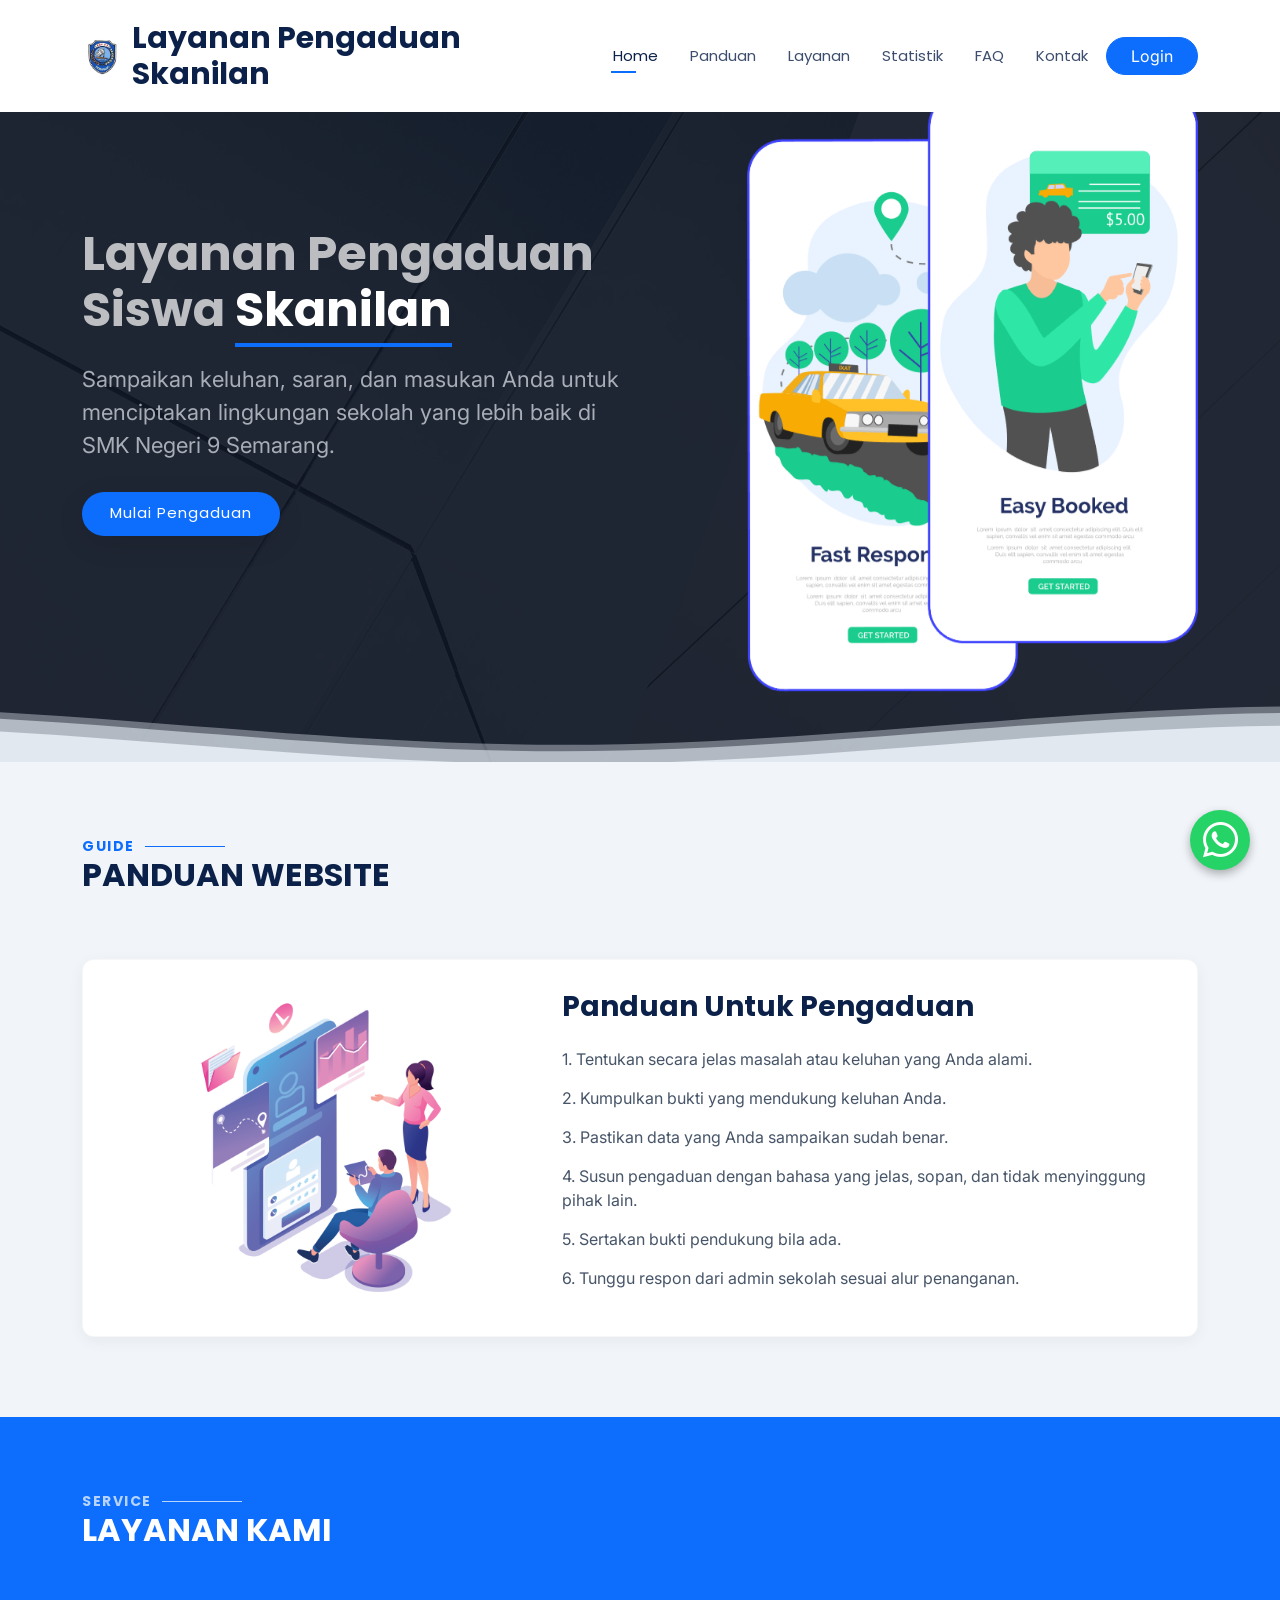
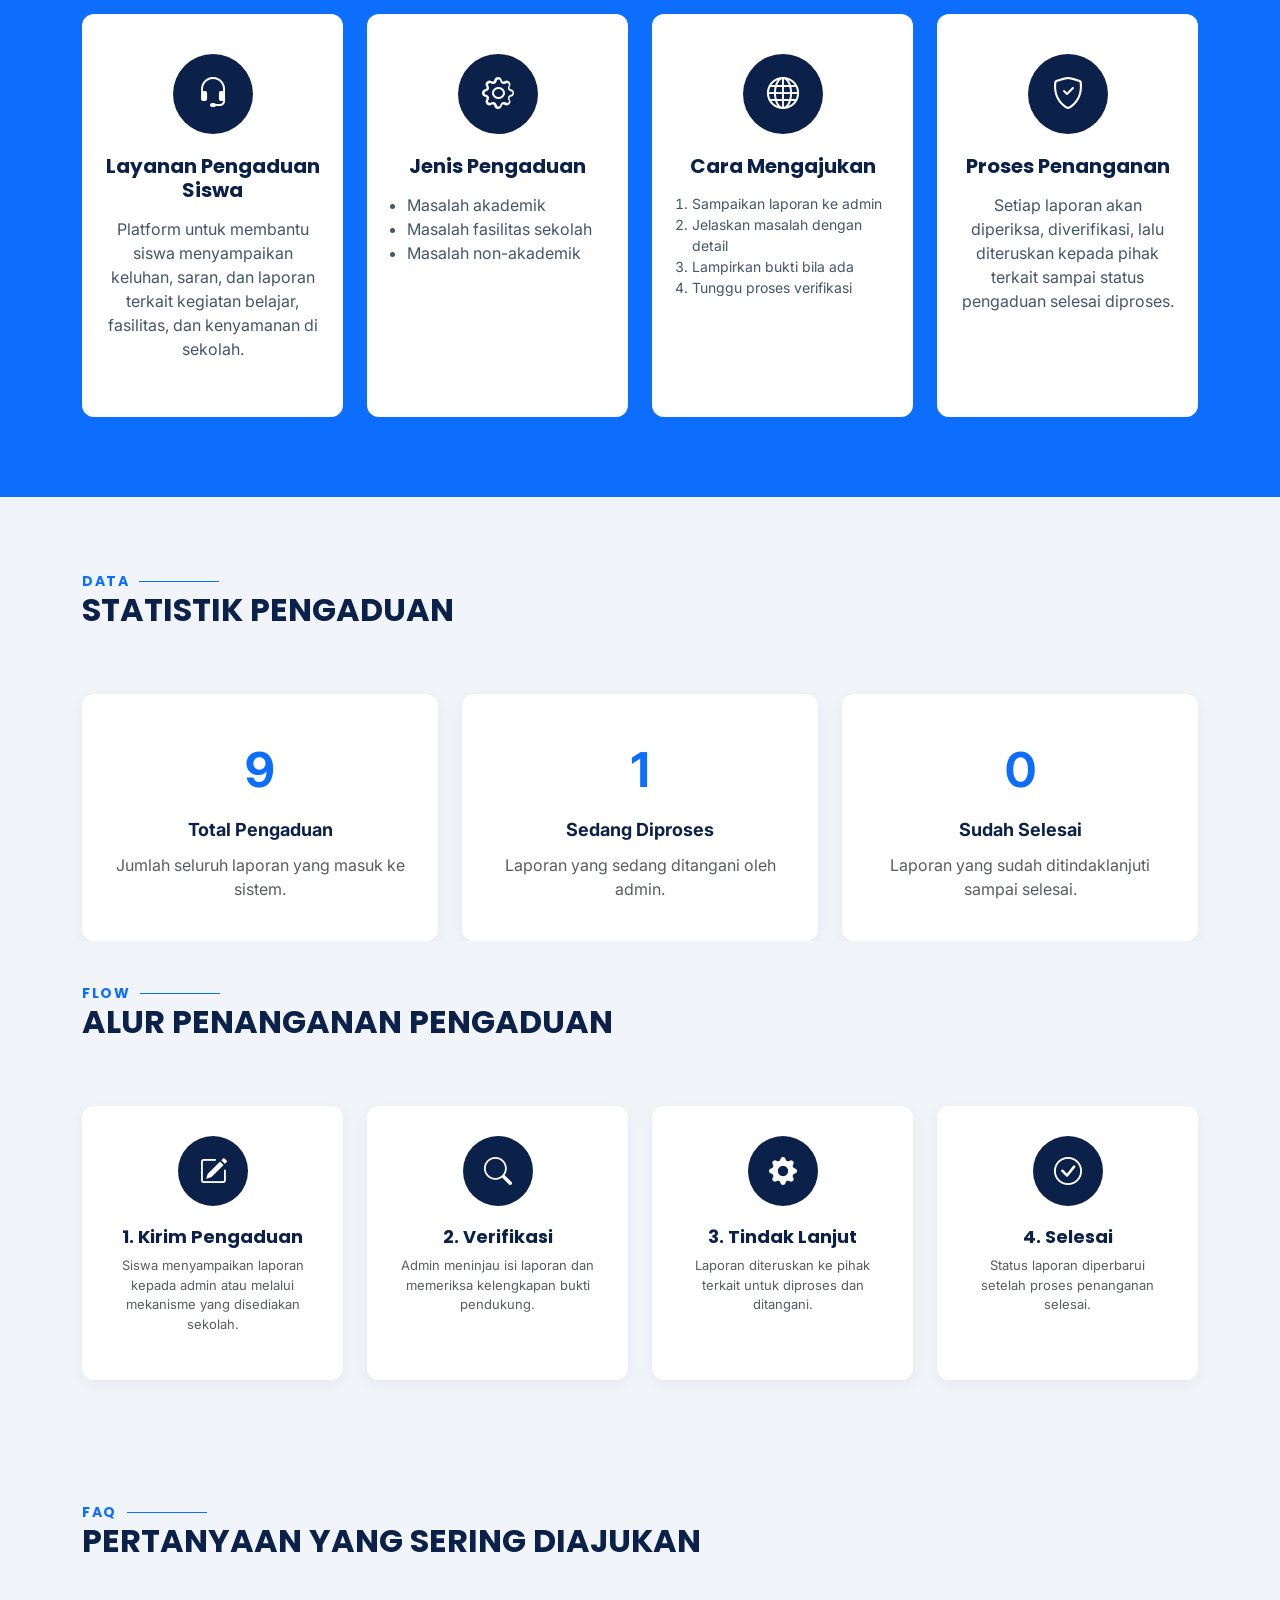
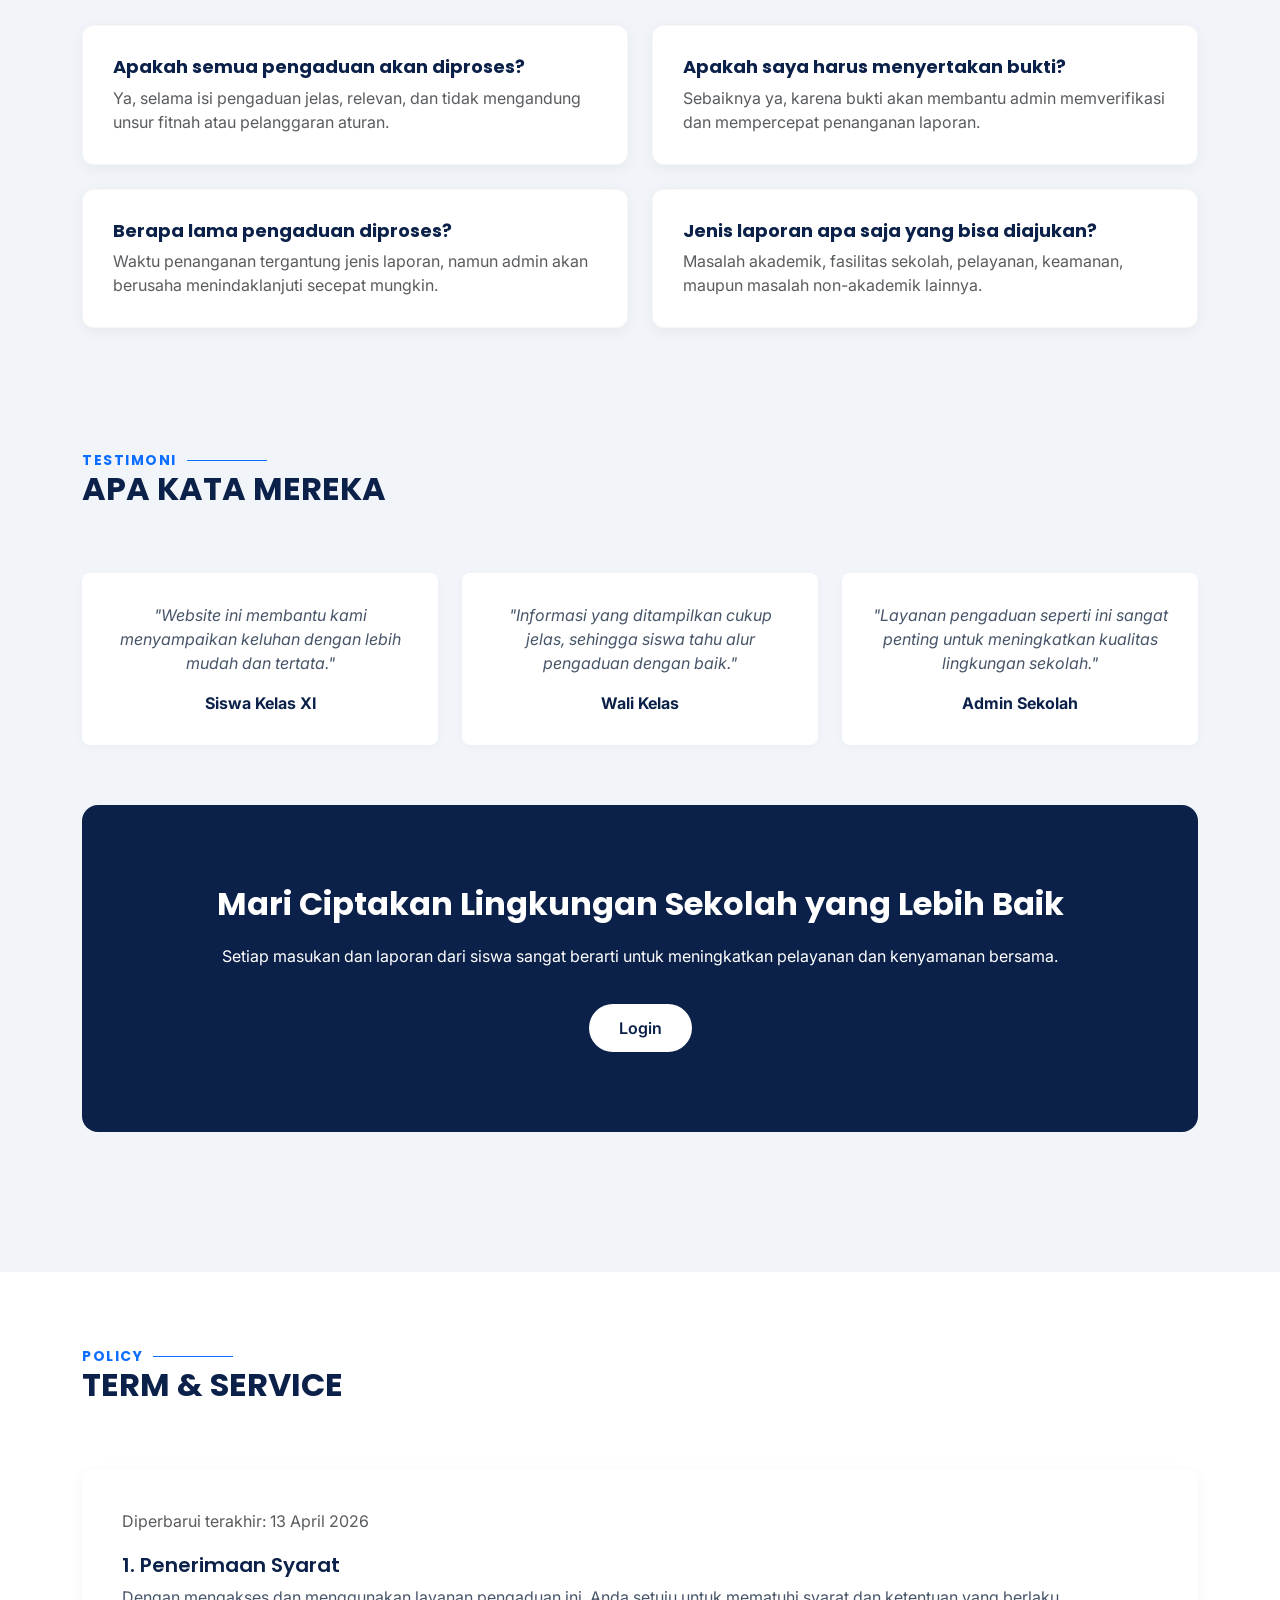
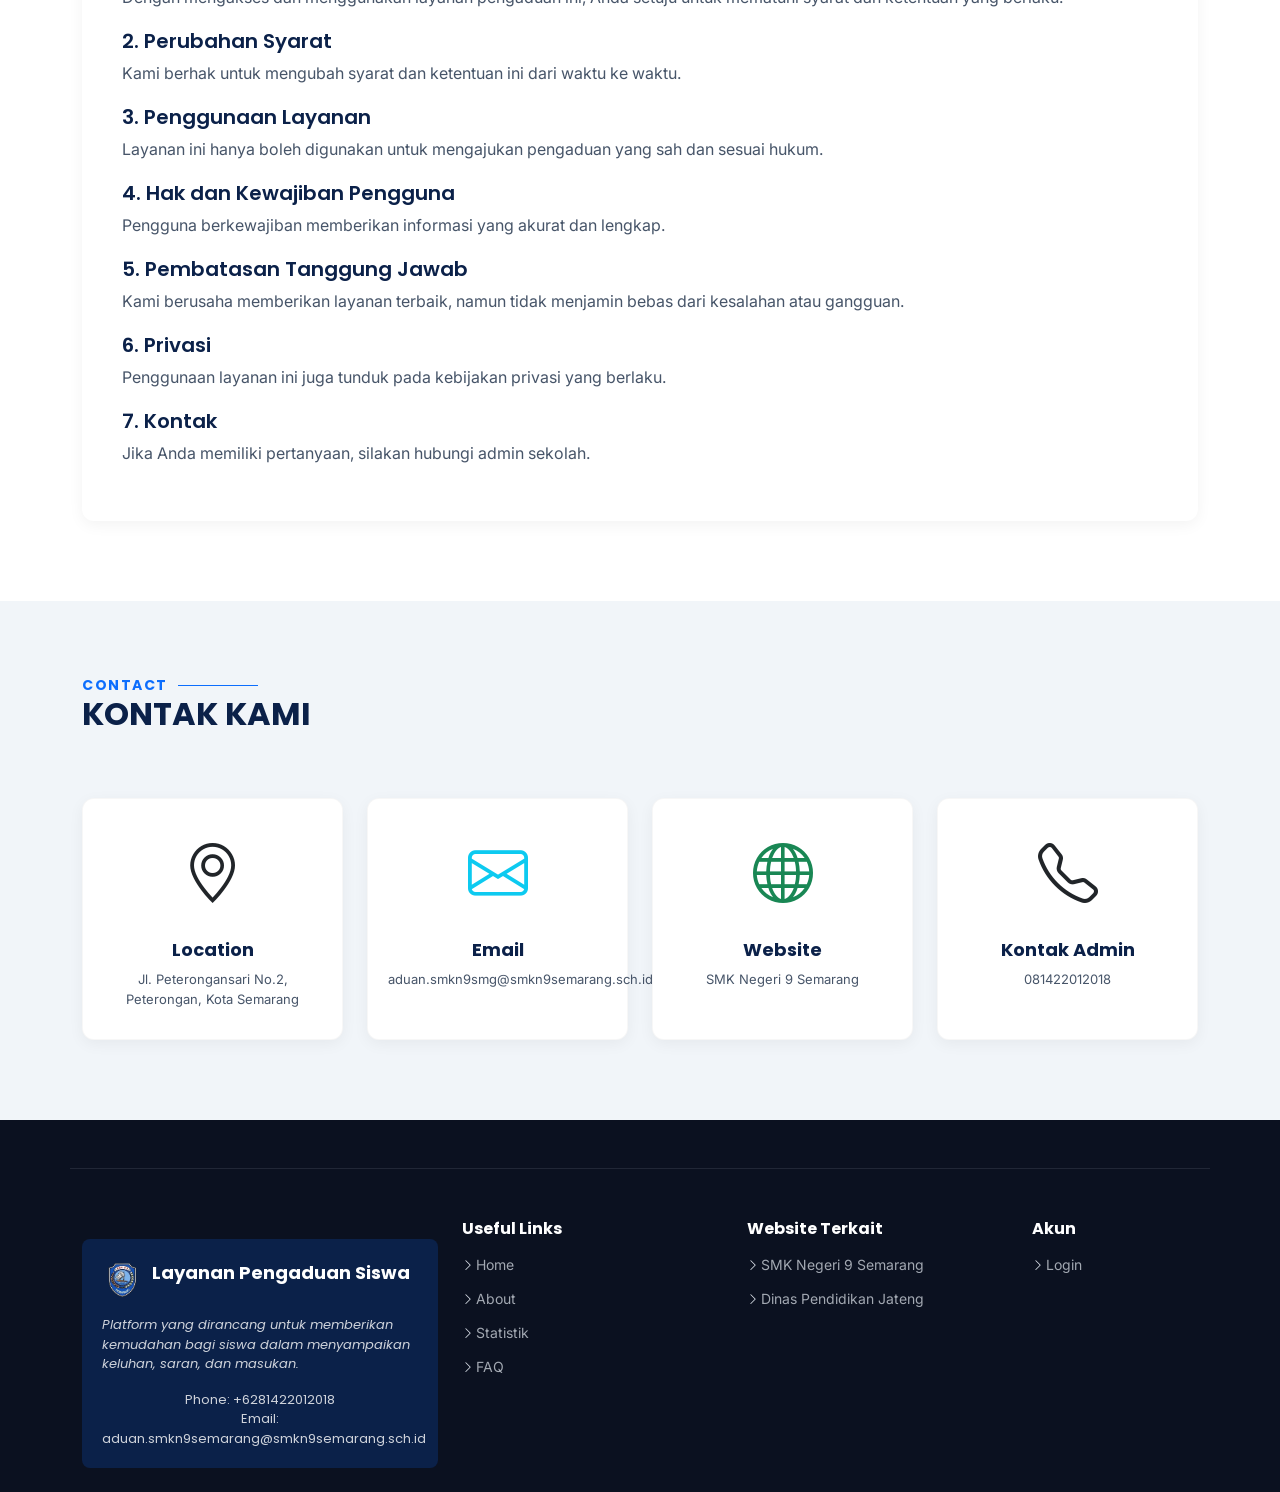
<file: index.html>
<!DOCTYPE html>
<html lang="en">

<head>
  <meta charset="utf-8">
  <meta content="width=device-width, initial-scale=1.0" name="viewport">
  <title>Layanan Pengaduan Skanilan</title>
  <meta name="description" content="Layanan Pengaduan Siswa SMK Negeri 9 Semarang">
  <meta name="keywords" content="pengaduan, siswa, smk 9 semarang, skanilan">

  <!-- Favicons -->
  <link href="assets/img/favicon.png" rel="icon">
  <link href="assets/img/apple-touch-icon.png" rel="apple-touch-icon">

  <!-- Fonts -->
  <link href="https://fonts.googleapis.com" rel="preconnect">
  <link href="https://fonts.gstatic.com" rel="preconnect" crossorigin>
  <link href="https://fonts.googleapis.com/css2?family=Roboto:ital,wght@0,100;0,300;0,400;0,500;0,700;0,900;1,100;1,300;1,400;1,500;1,700;1,900&family=Poppins:ital,wght@0,100;0,200;0,300;0,400;0,500;0,600;0,700;0,800;0,900;1,100;1,200;1,300;1,400;1,500;1,600;1,700;1,800;1,900&family=Inter:wght@300;400;500;600;700&display=swap" rel="stylesheet">

  <!-- Vendor CSS Files -->
  <link href="assets/vendor/bootstrap/css/bootstrap.min.css" rel="stylesheet">
  <link href="assets/vendor/bootstrap-icons/bootstrap-icons.css" rel="stylesheet">
  <link href="assets/vendor/aos/aos.css" rel="stylesheet">
  <link href="assets/vendor/glightbox/css/glightbox.min.css" rel="stylesheet">
  <link href="assets/vendor/swiper/swiper-bundle.min.css" rel="stylesheet">

  <!-- Main CSS File -->
  <link href="assets/css/main.css" rel="stylesheet">
  <link href="assets/css/custom.css" rel="stylesheet">
</head>

<body class="index-page">

  <header id="header" class="header d-flex align-items-center fixed-top">
    <div class="container-fluid container-xl position-relative d-flex align-items-center justify-content-between">

      <a href="index.html" class="logo d-flex align-items-center">
        <img src="assets/img/logo.png" alt="Logo SMKN 9 Semarang" style="margin-right: 10px; max-height: 40px;">
        <h1 class="sitename">Layanan Pengaduan Skanilan</h1>
      </a>

      <nav id="navmenu" class="navmenu">
        <ul>
          <li><a href="#hero" class="active">Home</a></li>
          <li><a href="#panduan">Panduan</a></li>
          <li><a href="#layanan">Layanan</a></li>
          <li><a href="#statistik">Statistik</a></li>
          <li><a href="#faq">FAQ</a></li>
          <li><a href="#kontak">Kontak</a></li>
        </ul>
        <i class="mobile-nav-toggle d-xl-none bi bi-list"></i>
      </nav>
      
      <a class="btn btn-primary ms-3 rounded-pill px-4" href="login.html">Login</a>

    </div>
  </header>

  <main class="main">

    <!-- Hero Section -->
    <section id="hero" class="hero section dark-background">
      <img src="assets/img/hero-bg-2.jpg" alt="" class="hero-bg">

      <div class="container">
        <div class="row gy-4 justify-content-between">
          <div class="col-lg-5 order-lg-last hero-img" data-aos="zoom-out" data-aos-delay="100">
            <img src="assets/img/hero-img.png" class="img-fluid animated" alt="">
          </div>

          <div class="col-lg-6  d-flex flex-column justify-content-center" data-aos="fade-in">
            <h1>Layanan Pengaduan Siswa <span>Skanilan</span></h1>
            <p>Sampaikan keluhan, saran, dan masukan Anda untuk menciptakan lingkungan sekolah yang lebih baik di SMK Negeri 9 Semarang.</p>
            <div class="d-flex">
              <a href="login.html" class="btn-get-started">Mulai Pengaduan</a>
            </div>
          </div>

        </div>
      </div>

      <svg class="hero-waves" xmlns="http://www.w3.org/2000/svg" xmlns:xlink="http://www.w3.org/1999/xlink" viewBox="0 24 150 28 " preserveAspectRatio="none">
        <defs>
          <path id="wave-path" d="M-160 44c30 0 58-18 88-18s 58 18 88 18 58-18 88-18 58 18 88 18 v44h-352z"></path>
        </defs>
        <g class="wave1">
          <use xlink:href="#wave-path" x="50" y="3"></use>
        </g>
        <g class="wave2">
          <use xlink:href="#wave-path" x="50" y="0"></use>
        </g>
        <g class="wave3">
          <use xlink:href="#wave-path" x="50" y="9"></use>
        </g>
      </svg>

    </section>

    <!-- Panduan Website -->
    <section id="panduan" class="section light-background">
      <div class="container section-title" data-aos="fade-up">
        <h2>Guide</h2>
        <div><span>PANDUAN WEBSITE</span></div>
      </div>
      
      <div class="container">
        <div class="sk-card" data-aos="fade-up">
          <div class="row align-items-center">
            <div class="col-md-5 text-center">
              <img src="assets/img/details-1.png" class="img-fluid" alt="Panduan" style="max-height: 300px;">
            </div>
            <div class="col-md-7">
              <h3 class="mb-4" style="color: var(--heading-color); font-weight: 700;">Panduan Untuk Pengaduan</h3>
              <ul class="guide-list">
                <li>1. Tentukan secara jelas masalah atau keluhan yang Anda alami.</li>
                <li>2. Kumpulkan bukti yang mendukung keluhan Anda.</li>
                <li>3. Pastikan data yang Anda sampaikan sudah benar.</li>
                <li>4. Susun pengaduan dengan bahasa yang jelas, sopan, dan tidak menyinggung pihak lain.</li>
                <li>5. Sertakan bukti pendukung bila ada.</li>
                <li>6. Tunggu respon dari admin sekolah sesuai alur penanganan.</li>
              </ul>
            </div>
          </div>
        </div>
      </div>
    </section>

    <!-- Layanan Kami -->
    <section id="layanan" class="section service-section">
      <div class="container section-title" data-aos="fade-up">
        <h2>Service</h2>
        <div><span>LAYANAN KAMI</span></div>
      </div>
      
      <div class="container">
        <div class="row gy-4">
          <div class="col-lg-3 col-md-6" data-aos="fade-up" data-aos-delay="100">
            <div class="service-card">
              <div class="icon-circle"><i class="bi bi-headset"></i></div>
              <h3>Layanan Pengaduan Siswa</h3>
              <p>Platform untuk membantu siswa menyampaikan keluhan, saran, dan laporan terkait kegiatan belajar, fasilitas, dan kenyamanan di sekolah.</p>
            </div>
          </div>
          <div class="col-lg-3 col-md-6" data-aos="fade-up" data-aos-delay="200">
            <div class="service-card">
              <div class="icon-circle"><i class="bi bi-gear"></i></div>
              <h3>Jenis Pengaduan</h3>
              <ul class="text-start" style="padding-left: 20px;">
                <li>Masalah akademik</li>
                <li>Masalah fasilitas sekolah</li>
                <li>Masalah non-akademik</li>
              </ul>
            </div>
          </div>
          <div class="col-lg-3 col-md-6" data-aos="fade-up" data-aos-delay="300">
            <div class="service-card">
              <div class="icon-circle"><i class="bi bi-globe"></i></div>
              <h3>Cara Mengajukan</h3>
              <ol class="text-start" style="padding-left: 20px; font-size: 14px;">
                <li>Sampaikan laporan ke admin</li>
                <li>Jelaskan masalah dengan detail</li>
                <li>Lampirkan bukti bila ada</li>
                <li>Tunggu proses verifikasi</li>
              </ol>
            </div>
          </div>
          <div class="col-lg-3 col-md-6" data-aos="fade-up" data-aos-delay="400">
            <div class="service-card">
              <div class="icon-circle"><i class="bi bi-shield-check"></i></div>
              <h3>Proses Penanganan</h3>
              <p>Setiap laporan akan diperiksa, diverifikasi, lalu diteruskan kepada pihak terkait sampai status pengaduan selesai diproses.</p>
            </div>
          </div>
        </div>
      </div>
    </section>

    <!-- Statistik Pengaduan -->
    <section id="statistik" class="section light-background pb-0">
      <div class="container section-title" data-aos="fade-up">
        <h2>Data</h2>
        <div><span>STATISTIK PENGADUAN</span></div>
      </div>
      
      <div class="container">
        <div class="row gy-4">
          <div class="col-lg-4" data-aos="zoom-in" data-aos-delay="100">
            <div class="stat-card">
              <div class="stat-num">9</div>
              <div class="stat-title">Total Pengaduan</div>
              <p class="text-muted mb-0">Jumlah seluruh laporan yang masuk ke sistem.</p>
            </div>
          </div>
          <div class="col-lg-4" data-aos="zoom-in" data-aos-delay="200">
            <div class="stat-card">
              <div class="stat-num">1</div>
              <div class="stat-title">Sedang Diproses</div>
              <p class="text-muted mb-0">Laporan yang sedang ditangani oleh admin.</p>
            </div>
          </div>
          <div class="col-lg-4" data-aos="zoom-in" data-aos-delay="300">
            <div class="stat-card">
              <div class="stat-num">0</div>
              <div class="stat-title">Sudah Selesai</div>
              <p class="text-muted mb-0">Laporan yang sudah ditindaklanjuti sampai selesai.</p>
            </div>
          </div>
        </div>
      </div>
    </section>

    <!-- Alur Penanganan -->
    <section class="section light-background pt-5">
      <div class="container section-title" data-aos="fade-up">
        <h2>Flow</h2>
        <div><span>ALUR PENANGANAN PENGADUAN</span></div>
      </div>
      
      <div class="container">
        <div class="row gy-4">
          <div class="col-lg-3 col-md-6" data-aos="fade-up" data-aos-delay="100">
            <div class="flow-card">
              <div class="flow-icon"><i class="bi bi-pencil-square"></i></div>
              <h3>1. Kirim Pengaduan</h3>
              <p class="text-muted" style="font-size: 13px;">Siswa menyampaikan laporan kepada admin atau melalui mekanisme yang disediakan sekolah.</p>
            </div>
          </div>
          <div class="col-lg-3 col-md-6" data-aos="fade-up" data-aos-delay="200">
            <div class="flow-card">
              <div class="flow-icon"><i class="bi bi-search"></i></div>
              <h3>2. Verifikasi</h3>
              <p class="text-muted" style="font-size: 13px;">Admin meninjau isi laporan dan memeriksa kelengkapan bukti pendukung.</p>
            </div>
          </div>
          <div class="col-lg-3 col-md-6" data-aos="fade-up" data-aos-delay="300">
            <div class="flow-card">
              <div class="flow-icon"><i class="bi bi-gear-fill"></i></div>
              <h3>3. Tindak Lanjut</h3>
              <p class="text-muted" style="font-size: 13px;">Laporan diteruskan ke pihak terkait untuk diproses dan ditangani.</p>
            </div>
          </div>
          <div class="col-lg-3 col-md-6" data-aos="fade-up" data-aos-delay="400">
            <div class="flow-card">
              <div class="flow-icon"><i class="bi bi-check-circle"></i></div>
              <h3>4. Selesai</h3>
              <p class="text-muted" style="font-size: 13px;">Status laporan diperbarui setelah proses penanganan selesai.</p>
            </div>
          </div>
        </div>
      </div>
    </section>

    <!-- FAQ Section -->
    <section id="faq" class="section light-background pt-5">
      <div class="container section-title" data-aos="fade-up">
        <h2>FAQ</h2>
        <div><span>PERTANYAAN YANG SERING DIAJUKAN</span></div>
      </div>
      
      <div class="container">
        <div class="row gy-4">
          <div class="col-md-6" data-aos="fade-up" data-aos-delay="100">
            <div class="sk-card">
              <h3 style="font-size: 18px; font-weight: 700; color: var(--heading-color);">Apakah semua pengaduan akan diproses?</h3>
              <p class="text-muted mb-0">Ya, selama isi pengaduan jelas, relevan, dan tidak mengandung unsur fitnah atau pelanggaran aturan.</p>
            </div>
          </div>
          <div class="col-md-6" data-aos="fade-up" data-aos-delay="200">
            <div class="sk-card">
              <h3 style="font-size: 18px; font-weight: 700; color: var(--heading-color);">Apakah saya harus menyertakan bukti?</h3>
              <p class="text-muted mb-0">Sebaiknya ya, karena bukti akan membantu admin memverifikasi dan mempercepat penanganan laporan.</p>
            </div>
          </div>
          <div class="col-md-6" data-aos="fade-up" data-aos-delay="300">
            <div class="sk-card">
              <h3 style="font-size: 18px; font-weight: 700; color: var(--heading-color);">Berapa lama pengaduan diproses?</h3>
              <p class="text-muted mb-0">Waktu penanganan tergantung jenis laporan, namun admin akan berusaha menindaklanjuti secepat mungkin.</p>
            </div>
          </div>
          <div class="col-md-6" data-aos="fade-up" data-aos-delay="400">
            <div class="sk-card">
              <h3 style="font-size: 18px; font-weight: 700; color: var(--heading-color);">Jenis laporan apa saja yang bisa diajukan?</h3>
              <p class="text-muted mb-0">Masalah akademik, fasilitas sekolah, pelayanan, keamanan, maupun masalah non-akademik lainnya.</p>
            </div>
          </div>
        </div>
      </div>
    </section>

    <!-- Testimoni Section -->
    <section id="testimoni" class="section light-background pt-5">
      <div class="container section-title" data-aos="fade-up">
        <h2>Testimoni</h2>
        <div><span>APA KATA MEREKA</span></div>
      </div>
      
      <div class="container">
        <div class="row gy-4">
          <div class="col-md-4" data-aos="fade-up" data-aos-delay="100">
            <div class="testi-card">
              <p>"Website ini membantu kami menyampaikan keluhan dengan lebih mudah dan tertata."</p>
              <span class="author">Siswa Kelas XI</span>
            </div>
          </div>
          <div class="col-md-4" data-aos="fade-up" data-aos-delay="200">
            <div class="testi-card">
              <p>"Informasi yang ditampilkan cukup jelas, sehingga siswa tahu alur pengaduan dengan baik."</p>
              <span class="author">Wali Kelas</span>
            </div>
          </div>
          <div class="col-md-4" data-aos="fade-up" data-aos-delay="300">
            <div class="testi-card">
              <p>"Layanan pengaduan seperti ini sangat penting untuk meningkatkan kualitas lingkungan sekolah."</p>
              <span class="author">Admin Sekolah</span>
            </div>
          </div>
        </div>
        
        <!-- CTA -->
        <div class="cta-section" data-aos="zoom-in">
          <h2>Mari Ciptakan Lingkungan Sekolah yang Lebih Baik</h2>
          <p>Setiap masukan dan laporan dari siswa sangat berarti untuk meningkatkan pelayanan dan kenyamanan bersama.</p>
          <a href="login.html" class="btn-white">Login</a>
        </div>
      </div>
    </section>

    <!-- Term & Service -->
    <section id="terms" class="section">
      <div class="container section-title" data-aos="fade-up">
        <h2>Policy</h2>
        <div><span>TERM & SERVICE</span></div>
      </div>
      
      <div class="container">
        <div class="terms-card" data-aos="fade-up">
          <p class="text-muted">Diperbarui terakhir: 13 April 2026</p>
          
          <h3>1. Penerimaan Syarat</h3>
          <p>Dengan mengakses dan menggunakan layanan pengaduan ini, Anda setuju untuk mematuhi syarat dan ketentuan yang berlaku.</p>
          
          <h3>2. Perubahan Syarat</h3>
          <p>Kami berhak untuk mengubah syarat dan ketentuan ini dari waktu ke waktu.</p>
          
          <h3>3. Penggunaan Layanan</h3>
          <p>Layanan ini hanya boleh digunakan untuk mengajukan pengaduan yang sah dan sesuai hukum.</p>
          
          <h3>4. Hak dan Kewajiban Pengguna</h3>
          <p>Pengguna berkewajiban memberikan informasi yang akurat dan lengkap.</p>
          
          <h3>5. Pembatasan Tanggung Jawab</h3>
          <p>Kami berusaha memberikan layanan terbaik, namun tidak menjamin bebas dari kesalahan atau gangguan.</p>
          
          <h3>6. Privasi</h3>
          <p>Penggunaan layanan ini juga tunduk pada kebijakan privasi yang berlaku.</p>
          
          <h3>7. Kontak</h3>
          <p>Jika Anda memiliki pertanyaan, silakan hubungi admin sekolah.</p>
        </div>
      </div>
    </section>

    <!-- Kontak Kami -->
    <section id="kontak" class="section light-background">
      <div class="container section-title" data-aos="fade-up">
        <h2>Contact</h2>
        <div><span>KONTAK KAMI</span></div>
      </div>
      
      <div class="container">
        <div class="row gy-4">
          <div class="col-lg-3 col-md-6" data-aos="fade-up" data-aos-delay="100">
            <div class="contact-card">
              <i class="bi bi-geo-alt contact-icon text-dark animated-icon-location"></i>
              <h4>Location</h4>
              <p>Jl. Peterongansari No.2, Peterongan, Kota Semarang</p>
            </div>
          </div>
          <div class="col-lg-3 col-md-6" data-aos="fade-up" data-aos-delay="200">
            <div class="contact-card">
              <i class="bi bi-envelope contact-icon text-info animated-icon-email"></i>
              <h4>Email</h4>
              <p>aduan.smkn9smg@smkn9semarang.sch.id</p>
            </div>
          </div>
          <div class="col-lg-3 col-md-6" data-aos="fade-up" data-aos-delay="300">
            <div class="contact-card">
              <i class="bi bi-globe contact-icon text-success animated-icon-website"></i>
              <h4>Website</h4>
              <p>SMK Negeri 9 Semarang</p>
            </div>
          </div>
          <div class="col-lg-3 col-md-6" data-aos="fade-up" data-aos-delay="400">
            <div class="contact-card">
              <i class="bi bi-telephone contact-icon text-dark animated-icon-phone"></i>
              <h4>Kontak Admin</h4>
              <p>081422012018</p>
            </div>
          </div>
        </div>
      </div>
    </section>

  </main>

  <footer id="footer" class="footer dark-background pt-5">
    <div class="container footer-top pb-4">
      <div class="row gy-4">
        <div class="col-lg-4 col-md-6 footer-about">
          <div class="footer-contact-card">
            <div class="d-flex align-items-center mb-3">
              <img src="assets/img/logo.png" alt="Logo SMKN 9 Semarang" style="max-height: 40px; margin-right: 10px;">
              <h4 class="mb-0">Layanan Pengaduan Siswa</h4>
            </div>
            <p class="mt-3" style="font-size: 13px; font-style: italic;">Platform yang dirancang untuk memberikan kemudahan bagi siswa dalam menyampaikan keluhan, saran, dan masukan.</p>
            <p class="mt-3 text-center mb-0" style="font-size: 13px;">Phone: +6281422012018</p>
            <p class="text-center mb-0" style="font-size: 13px;">Email: aduan.smkn9semarang@smkn9semarang.sch.id</p>
          </div>
        </div>

        <div class="col-lg-3 col-md-3 footer-links ms-lg-auto">
          <h4>Useful Links</h4>
          <ul>
            <li><i class="bi bi-chevron-right"></i> <a href="#">Home</a></li>
            <li><i class="bi bi-chevron-right"></i> <a href="#">About</a></li>
            <li><i class="bi bi-chevron-right"></i> <a href="#">Statistik</a></li>
            <li><i class="bi bi-chevron-right"></i> <a href="#">FAQ</a></li>
          </ul>
        </div>

        <div class="col-lg-3 col-md-3 footer-links">
          <h4>Website Terkait</h4>
          <ul>
            <li><i class="bi bi-chevron-right"></i> <a href="#">SMK Negeri 9 Semarang</a></li>
            <li><i class="bi bi-chevron-right"></i> <a href="#">Dinas Pendidikan Jateng</a></li>
          </ul>
        </div>
        
        <div class="col-lg-2 col-md-3 footer-links">
          <h4>Akun</h4>
          <ul>
            <li><i class="bi bi-chevron-right"></i> <a href="login.html">Login</a></li>
          </ul>
        </div>

      </div>
    </div>
  </footer>

  <!-- Floating WhatsApp -->
  <a href="https://wa.me/6281422012018" class="floating-wa" target="_blank" rel="noopener noreferrer">
    <div class="wa-tooltip">Pelayanan: 07.00 - 18.00</div>
    <i class="bi bi-whatsapp"></i>
  </a>

  <!-- Scroll Top -->
  <a href="#" id="scroll-top" class="scroll-top d-flex align-items-center justify-content-center"><i class="bi bi-arrow-up-short"></i></a>

  <!-- Preloader -->
  <div id="preloader"></div>

  <!-- Vendor JS Files -->
  <script src="assets/vendor/bootstrap/js/bootstrap.bundle.min.js"></script>
  <script src="assets/vendor/aos/aos.js"></script>
  <script src="assets/vendor/glightbox/js/glightbox.min.js"></script>
  <script src="assets/vendor/purecounter/purecounter_vanilla.js"></script>
  <script src="assets/vendor/swiper/swiper-bundle.min.js"></script>

  <!-- Main JS File -->
  <script src="assets/js/main.js"></script>

</body>

</html>
</file>
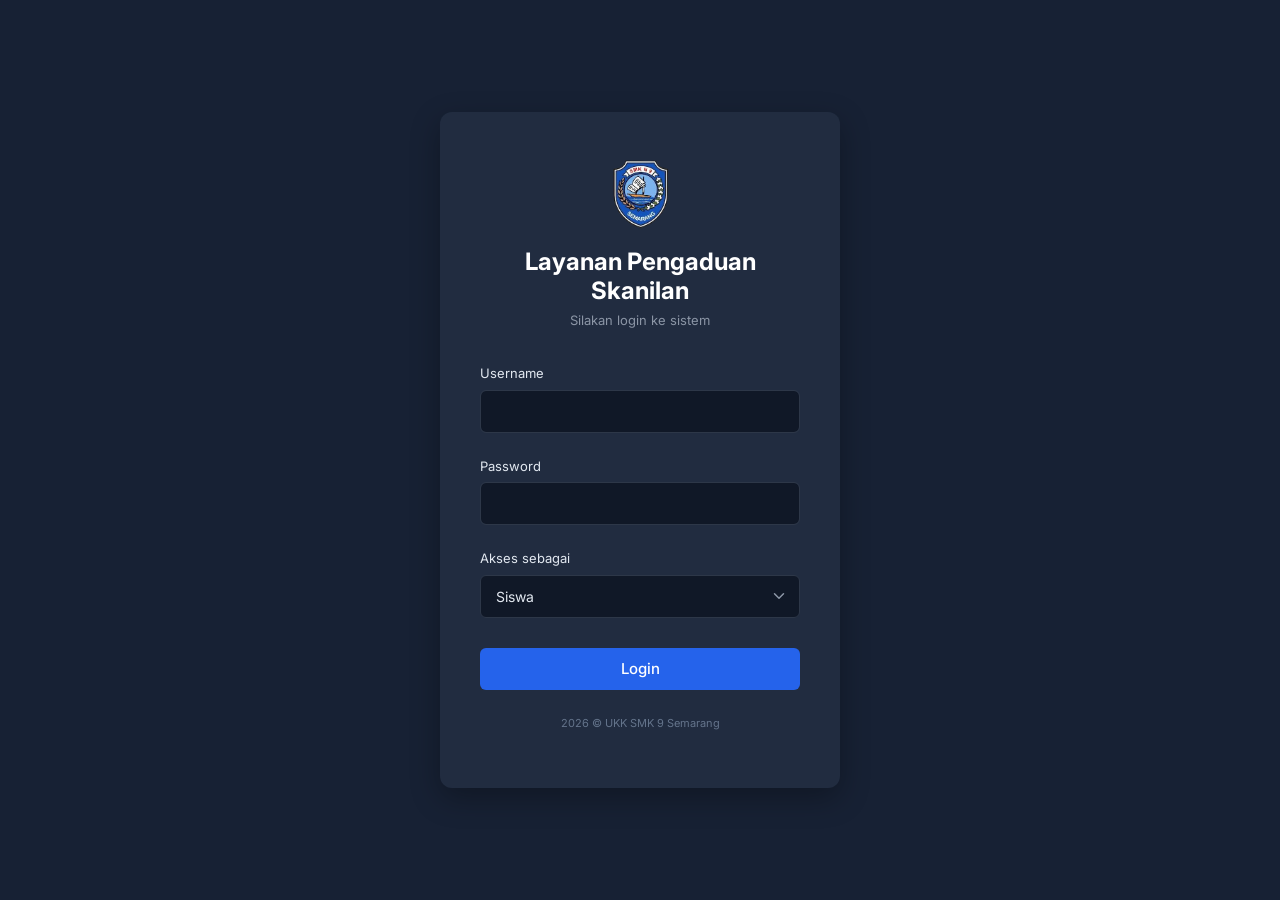
<file: login.html>
<!DOCTYPE html>
<html lang="en">

<head>
  <meta charset="utf-8">
  <meta content="width=device-width, initial-scale=1.0" name="viewport">
  <title>Login - Layanan Pengaduan Skanilan</title>
  <meta name="description" content="Login to Aduan Skanilan system">
  <meta name="keywords" content="login, pengaduan, skanilan">

  <!-- Favicons -->
  <link href="assets/img/favicon.png" rel="icon">
  <link href="assets/img/apple-touch-icon.png" rel="apple-touch-icon">

  <!-- Fonts -->
  <link href="https://fonts.googleapis.com" rel="preconnect">
  <link href="https://fonts.gstatic.com" rel="preconnect" crossorigin>
  <link href="https://fonts.googleapis.com/css2?family=Roboto:ital,wght@0,100;0,300;0,400;0,500;0,700;0,900;1,100;1,300;1,400;1,500;1,700;1,900&family=Poppins:ital,wght@0,100;0,200;0,300;0,400;0,500;0,600;0,700;0,800;0,900;1,100;1,200;1,300;1,400;1,500;1,600;1,700;1,800;1,900&family=Inter:wght@300;400;500;600;700&display=swap" rel="stylesheet">

  <!-- Vendor CSS Files -->
  <link href="assets/vendor/bootstrap/css/bootstrap.min.css" rel="stylesheet">
  <link href="assets/vendor/bootstrap-icons/bootstrap-icons.css" rel="stylesheet">

  <style>
    body {
      background-color: #172134; /* Dark blue background */
      font-family: 'Inter', sans-serif;
      min-height: 100vh;
      display: flex;
      align-items: center;
      justify-content: center;
      margin: 0;
    }

    .login-card {
      background-color: #212c40; /* Card background */
      border-radius: 12px;
      padding: 40px;
      width: 100%;
      max-width: 400px;
      box-shadow: 0 10px 30px rgba(0,0,0,0.3);
    }

    .login-title {
      color: #ffffff;
      font-weight: 700;
      text-align: center;
      margin-bottom: 5px;
      font-size: 24px;
    }

    .login-subtitle {
      color: #8b95a5;
      text-align: center;
      font-size: 13px;
      margin-bottom: 30px;
    }

    .form-label {
      color: #e2e8f0;
      font-size: 13px;
      margin-bottom: 6px;
    }

    .form-control, .form-select {
      background-color: #101827; /* Input background */
      border: 1px solid #2d3748;
      color: #e2e8f0;
      border-radius: 6px;
      padding: 10px 15px;
      font-size: 14px;
      margin-bottom: 20px;
    }

    .form-control:focus, .form-select:focus {
      background-color: #101827;
      border-color: #3b82f6;
      color: #ffffff;
      box-shadow: none;
    }
    
    .form-select {
      background-image: url("data:image/svg+xml,%3csvg xmlns='http://www.w3.org/2000/svg' viewBox='0 0 16 16'%3e%3cpath fill='none' stroke='%238b95a5' stroke-linecap='round' stroke-linejoin='round' stroke-width='2' d='m2 5 6 6 6-6'/%3e%3c/svg%3e");
    }

    .btn-login {
      background-color: #2563eb;
      color: #ffffff;
      border: none;
      width: 100%;
      padding: 10px;
      border-radius: 6px;
      font-weight: 500;
      font-size: 15px;
      transition: background-color 0.3s;
      margin-top: 10px;
    }

    .btn-login:hover {
      background-color: #1d4ed8;
    }

    .copyright-text {
      text-align: center;
      color: #64748b;
      font-size: 11px;
      margin-top: 25px;
    }
  </style>
</head>

<body>

  <div class="login-card">
    <div class="text-center mb-3">
      <img src="assets/img/logo.png" alt="Logo SMKN 9 Semarang" style="max-height: 80px;">
    </div>
    <h2 class="login-title">Layanan Pengaduan Skanilan</h2>
    <p class="login-subtitle">Silakan login ke sistem</p>

    <form action="index.html" method="get">
      <div>
        <label for="username" class="form-label">Username</label>
        <input type="text" class="form-control" id="username" name="username" required>
      </div>

      <div>
        <label for="password" class="form-label">Password</label>
        <input type="password" class="form-control" id="password" name="password" required>
      </div>

      <div>
        <label for="role" class="form-label">Akses sebagai</label>
        <select class="form-select" id="role" name="role" required>
          <option value="siswa">Siswa</option>
          <option value="admin">Admin</option>
          <option value="guru">Guru</option>
        </select>
      </div>

      <button type="submit" class="btn-login">Login</button>
    </form>

    <p class="copyright-text">2026 © UKK SMK 9 Semarang</p>
  </div>

</body>

</html>
</file>
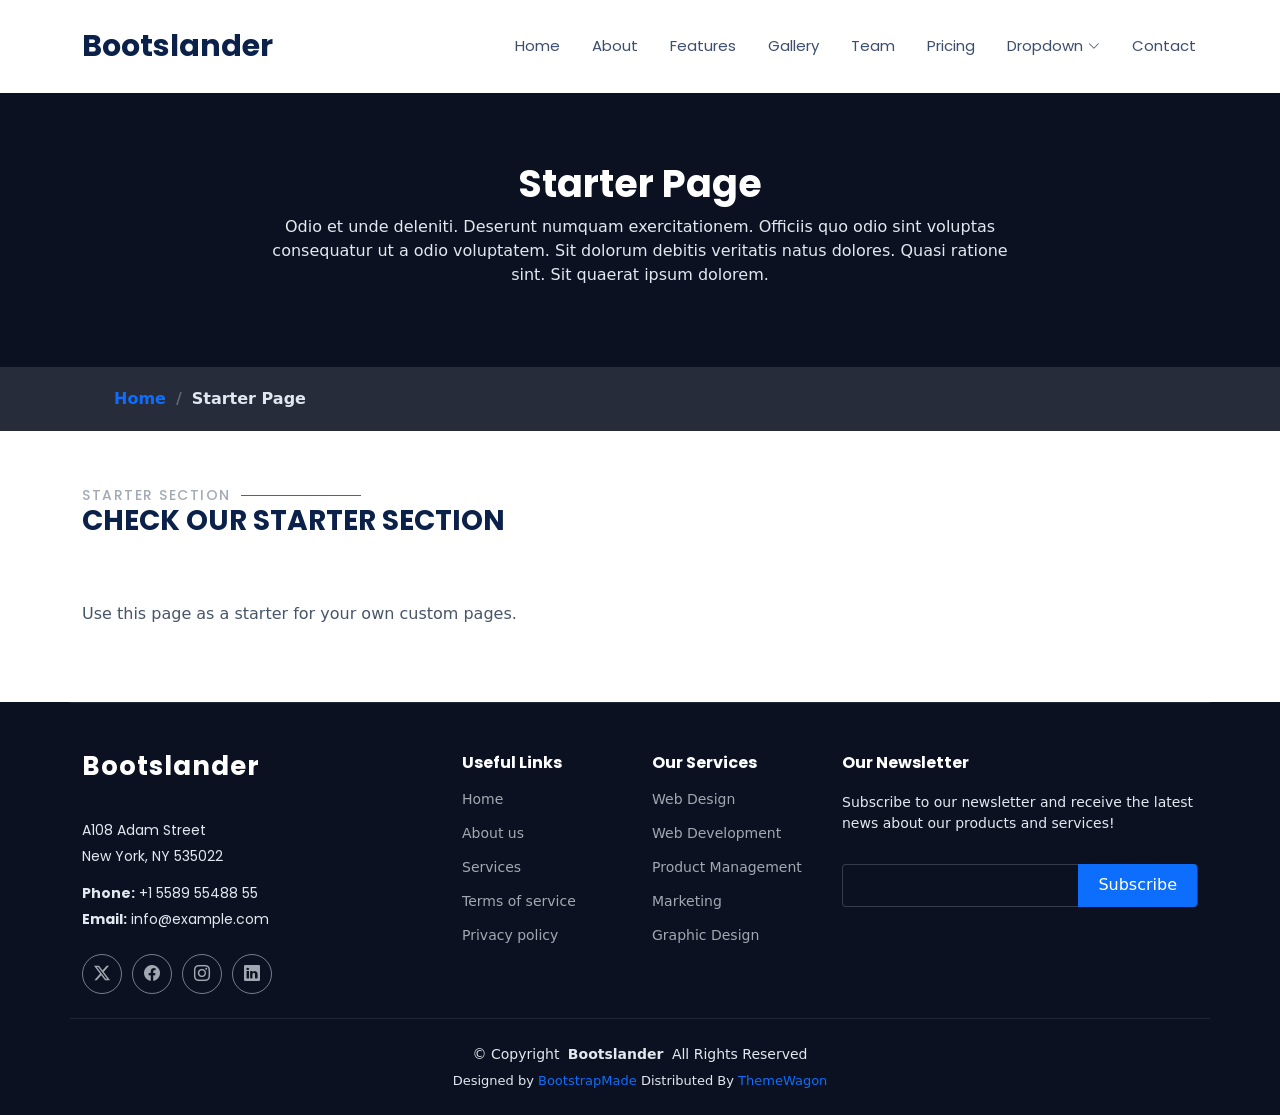
<file: starter-page.html>
<!DOCTYPE html>
<html lang="en">

<head>
  <meta charset="utf-8">
  <meta content="width=device-width, initial-scale=1.0" name="viewport">
  <title>Starter Page - Bootslander Bootstrap Template</title>
  <meta name="description" content="">
  <meta name="keywords" content="">

  <!-- Favicons -->
  <link href="assets/img/favicon.png" rel="icon">
  <link href="assets/img/apple-touch-icon.png" rel="apple-touch-icon">

  <!-- Fonts -->
  <link href="https://fonts.googleapis.com" rel="preconnect">
  <link href="https://fonts.gstatic.com" rel="preconnect" crossorigin>
  <link href="https://fonts.googleapis.com/css2?family=Roboto:ital,wght@0,100;0,300;0,400;0,500;0,700;0,900;1,100;1,300;1,400;1,500;1,700;1,900&family=Poppins:ital,wght@0,100;0,200;0,300;0,400;0,500;0,600;0,700;0,800;0,900;1,100;1,200;1,300;1,400;1,500;1,600;1,700;1,800;1,900&family=Raleway:ital,wght@0,100;0,200;0,300;0,400;0,500;0,600;0,700;0,800;0,900;1,100;1,200;1,300;1,400;1,500;1,600;1,700;1,800;1,900&display=swap" rel="stylesheet">

  <!-- Vendor CSS Files -->
  <link href="assets/vendor/bootstrap/css/bootstrap.min.css" rel="stylesheet">
  <link href="assets/vendor/bootstrap-icons/bootstrap-icons.css" rel="stylesheet">
  <link href="assets/vendor/aos/aos.css" rel="stylesheet">
  <link href="assets/vendor/glightbox/css/glightbox.min.css" rel="stylesheet">
  <link href="assets/vendor/swiper/swiper-bundle.min.css" rel="stylesheet">

  <!-- Main CSS File -->
  <link href="assets/css/main.css" rel="stylesheet">

  <!-- =======================================================
  * Template Name: Bootslander
  * Template URL: https://bootstrapmade.com/bootslander-free-bootstrap-landing-page-template/
  * Updated: Aug 07 2024 with Bootstrap v5.3.3
  * Author: BootstrapMade.com
  * License: https://bootstrapmade.com/license/
  ======================================================== -->
</head>

<body class="starter-page-page">

  <header id="header" class="header d-flex align-items-center fixed-top">
    <div class="container-fluid container-xl position-relative d-flex align-items-center justify-content-between">

      <a href="index.html" class="logo d-flex align-items-center">
        <!-- Uncomment the line below if you also wish to use an image logo -->
        <!-- <img src="assets/img/logo.png" alt=""> -->
        <h1 class="sitename">Bootslander</h1>
      </a>

      <nav id="navmenu" class="navmenu">
        <ul>
          <li><a href="#hero">Home</a></li>
          <li><a href="#about">About</a></li>
          <li><a href="#features">Features</a></li>
          <li><a href="#gallery">Gallery</a></li>
          <li><a href="#team">Team</a></li>
          <li><a href="#pricing">Pricing</a></li>
          <li class="dropdown"><a href="#"><span>Dropdown</span> <i class="bi bi-chevron-down toggle-dropdown"></i></a>
            <ul>
              <li><a href="#">Dropdown 1</a></li>
              <li class="dropdown"><a href="#"><span>Deep Dropdown</span> <i class="bi bi-chevron-down toggle-dropdown"></i></a>
                <ul>
                  <li><a href="#">Deep Dropdown 1</a></li>
                  <li><a href="#">Deep Dropdown 2</a></li>
                  <li><a href="#">Deep Dropdown 3</a></li>
                  <li><a href="#">Deep Dropdown 4</a></li>
                  <li><a href="#">Deep Dropdown 5</a></li>
                </ul>
              </li>
              <li><a href="#">Dropdown 2</a></li>
              <li><a href="#">Dropdown 3</a></li>
              <li><a href="#">Dropdown 4</a></li>
            </ul>
          </li>
          <li><a href="#contact">Contact</a></li>
        </ul>
        <i class="mobile-nav-toggle d-xl-none bi bi-list"></i>
      </nav>

    </div>
  </header>

  <main class="main">

    <!-- Page Title -->
    <div class="page-title dark-background" data-aos="fade">
      <div class="heading">
        <div class="container">
          <div class="row d-flex justify-content-center text-center">
            <div class="col-lg-8">
              <h1>Starter Page</h1>
              <p class="mb-0">Odio et unde deleniti. Deserunt numquam exercitationem. Officiis quo odio sint voluptas consequatur ut a odio voluptatem. Sit dolorum debitis veritatis natus dolores. Quasi ratione sint. Sit quaerat ipsum dolorem.</p>
            </div>
          </div>
        </div>
      </div>
      <nav class="breadcrumbs">
        <div class="container">
          <ol>
            <li><a href="index.html">Home</a></li>
            <li class="current">Starter Page</li>
          </ol>
        </div>
      </nav>
    </div><!-- End Page Title -->

    <!-- Starter Section Section -->
    <section id="starter-section" class="starter-section section">

      <!-- Section Title -->
      <div class="container section-title" data-aos="fade-up">
        <h2>Starter Section</h2>
        <div><span>Check Our</span> <span class="description-title">Starter Section</span></div>
      </div><!-- End Section Title -->

      <div class="container" data-aos="fade-up">
        <p>Use this page as a starter for your own custom pages.</p>
      </div>

    </section><!-- /Starter Section Section -->

  </main>

  <footer id="footer" class="footer dark-background">

    <div class="container footer-top">
      <div class="row gy-4">
        <div class="col-lg-4 col-md-6 footer-about">
          <a href="index.html" class="logo d-flex align-items-center">
            <span class="sitename">Bootslander</span>
          </a>
          <div class="footer-contact pt-3">
            <p>A108 Adam Street</p>
            <p>New York, NY 535022</p>
            <p class="mt-3"><strong>Phone:</strong> <span>+1 5589 55488 55</span></p>
            <p><strong>Email:</strong> <span>info@example.com</span></p>
          </div>
          <div class="social-links d-flex mt-4">
            <a href=""><i class="bi bi-twitter-x"></i></a>
            <a href=""><i class="bi bi-facebook"></i></a>
            <a href=""><i class="bi bi-instagram"></i></a>
            <a href=""><i class="bi bi-linkedin"></i></a>
          </div>
        </div>

        <div class="col-lg-2 col-md-3 footer-links">
          <h4>Useful Links</h4>
          <ul>
            <li><a href="#">Home</a></li>
            <li><a href="#">About us</a></li>
            <li><a href="#">Services</a></li>
            <li><a href="#">Terms of service</a></li>
            <li><a href="#">Privacy policy</a></li>
          </ul>
        </div>

        <div class="col-lg-2 col-md-3 footer-links">
          <h4>Our Services</h4>
          <ul>
            <li><a href="#">Web Design</a></li>
            <li><a href="#">Web Development</a></li>
            <li><a href="#">Product Management</a></li>
            <li><a href="#">Marketing</a></li>
            <li><a href="#">Graphic Design</a></li>
          </ul>
        </div>

        <div class="col-lg-4 col-md-12 footer-newsletter">
          <h4>Our Newsletter</h4>
          <p>Subscribe to our newsletter and receive the latest news about our products and services!</p>
          <form action="forms/newsletter.php" method="post" class="php-email-form">
            <div class="newsletter-form"><input type="email" name="email"><input type="submit" value="Subscribe"></div>
            <div class="loading">Loading</div>
            <div class="error-message"></div>
            <div class="sent-message">Your subscription request has been sent. Thank you!</div>
          </form>
        </div>

      </div>
    </div>

    <div class="container copyright text-center mt-4">
      <p>© <span>Copyright</span> <strong class="px-1 sitename">Bootslander</strong> <span>All Rights Reserved</span></p>
      <div class="credits">
        <!-- All the links in the footer should remain intact. -->
        <!-- You can delete the links only if you've purchased the pro version. -->
        <!-- Licensing information: https://bootstrapmade.com/license/ -->
        <!-- Purchase the pro version with working PHP/AJAX contact form: [buy-url] -->
        Designed by <a href="https://bootstrapmade.com/">BootstrapMade</a> Distributed By <a href="https://themewagon.com">ThemeWagon</a>
      </div>
    </div>

  </footer>

  <!-- Scroll Top -->
  <a href="#" id="scroll-top" class="scroll-top d-flex align-items-center justify-content-center"><i class="bi bi-arrow-up-short"></i></a>

  <!-- Preloader -->
  <div id="preloader"></div>

  <!-- Vendor JS Files -->
  <script src="assets/vendor/bootstrap/js/bootstrap.bundle.min.js"></script>
  <script src="assets/vendor/php-email-form/validate.js"></script>
  <script src="assets/vendor/aos/aos.js"></script>
  <script src="assets/vendor/glightbox/js/glightbox.min.js"></script>
  <script src="assets/vendor/purecounter/purecounter_vanilla.js"></script>
  <script src="assets/vendor/swiper/swiper-bundle.min.js"></script>

  <!-- Main JS File -->
  <script src="assets/js/main.js"></script>

</body>

</html>
</file>
<file: assets/css/custom.css>
/* Custom Styles for Aduan Skanilan */

/* Global Title Decorator */
.section-title h2::after {
  background: var(--accent-color);
  width: 80px;
}
.section-title h2 {
  color: var(--accent-color);
  font-weight: 700;
}
.section-title div {
  font-size: 32px;
  color: var(--heading-color);
}

/* Base section padding */
.section {
  padding: 80px 0;
}

/* Cards */
.sk-card {
  background: var(--surface-color);
  border-radius: 12px;
  padding: 30px;
  box-shadow: 0 4px 15px rgba(0, 0, 0, 0.05);
  height: 100%;
  transition: transform 0.3s ease;
  border: 1px solid rgba(0,0,0,0.03);
}

.sk-card:hover {
  transform: translateY(-5px);
}

.sk-card-icon {
  font-size: 48px;
  margin-bottom: 20px;
  color: var(--heading-color);
}

.sk-card-title {
  font-size: 20px;
  font-weight: 700;
  margin-bottom: 15px;
  color: var(--heading-color);
}

.sk-card-text {
  color: var(--default-color);
  font-size: 15px;
  line-height: 1.6;
}

/* Service Cards (Blue Background) */
.service-section {
  background-color: var(--accent-color);
  color: #fff;
}
.service-section .section-title h2 {
  color: rgba(255,255,255,0.7);
}
.service-section .section-title h2::after {
  background: rgba(255,255,255,0.7);
}
.service-section .section-title div {
  color: #fff;
}
.service-card {
  background: #fff;
  color: var(--default-color);
  text-align: center;
  border-radius: 12px;
  padding: 40px 20px;
  height: 100%;
}
.service-card .icon-circle {
  width: 80px;
  height: 80px;
  background-color: var(--heading-color);
  color: #fff;
  border-radius: 50%;
  display: flex;
  align-items: center;
  justify-content: center;
  font-size: 32px;
  margin: 0 auto 20px auto;
}
.service-card h3 {
  color: var(--heading-color);
  font-size: 20px;
  font-weight: 700;
  margin-bottom: 15px;
}

/* Guide Section */
.guide-list {
  list-style: none;
  padding-left: 0;
}
.guide-list li {
  margin-bottom: 15px;
  font-size: 16px;
  color: var(--default-color);
}

/* Stats Section */
.stat-card {
  background: #fff;
  border-radius: 12px;
  padding: 40px 20px;
  text-align: center;
  box-shadow: 0 4px 15px rgba(0,0,0,0.05);
}
.stat-card .stat-num {
  font-size: 48px;
  font-weight: 700;
  color: var(--accent-color);
  margin-bottom: 10px;
}
.stat-card .stat-title {
  font-size: 18px;
  font-weight: 700;
  color: var(--heading-color);
  margin-bottom: 10px;
}

/* Flow Section */
.flow-card {
  background: #fff;
  border-radius: 12px;
  padding: 30px;
  text-align: center;
  box-shadow: 0 4px 15px rgba(0,0,0,0.05);
  height: 100%;
}
.flow-card .flow-icon {
  width: 70px;
  height: 70px;
  background-color: var(--heading-color);
  color: #fff;
  border-radius: 50%;
  display: flex;
  align-items: center;
  justify-content: center;
  font-size: 28px;
  margin: 0 auto 20px auto;
}
.flow-card h3 {
  color: var(--heading-color);
  font-size: 18px;
  font-weight: 700;
}

/* FAQ Section Overrides */
.faq-container .faq-item {
  background-color: #fff;
  border-radius: 8px;
  margin-bottom: 15px;
  border: none;
  box-shadow: 0 2px 10px rgba(0,0,0,0.03);
}
.faq-container .faq-item h3 {
  font-weight: 600;
  color: var(--heading-color);
}

/* Testimonial Cards */
.testi-card {
  background: #fff;
  border-radius: 8px;
  padding: 30px;
  box-shadow: 0 2px 10px rgba(0,0,0,0.03);
  text-align: center;
  font-style: italic;
  height: 100%;
}
.testi-card .author {
  font-weight: 700;
  font-style: normal;
  color: var(--heading-color);
  margin-top: 15px;
  display: block;
}

/* CTA Section */
.cta-section {
  background: var(--heading-color);
  color: #fff;
  padding: 80px 0;
  text-align: center;
  border-radius: 16px;
  margin: 60px 0;
}
.cta-section h2 {
  color: #fff;
  font-weight: 700;
  margin-bottom: 20px;
}
.btn-white {
  background: #fff;
  color: var(--heading-color);
  padding: 12px 30px;
  border-radius: 50px;
  font-weight: 600;
  display: inline-block;
  margin-top: 20px;
}
.btn-white:hover {
  background: #f1f5f9;
  color: var(--heading-color);
}

/* Terms Section */
.terms-card {
  background: #fff;
  border-radius: 12px;
  padding: 40px;
  box-shadow: 0 4px 15px rgba(0,0,0,0.05);
}
.terms-card h3 {
  font-size: 20px;
  color: var(--heading-color);
  margin-top: 20px;
  font-weight: 600;
}
.terms-card p {
  color: var(--default-color);
}

/* Contact Cards */
.contact-card {
  background: #fff;
  border-radius: 12px;
  padding: 30px 20px;
  text-align: center;
  box-shadow: 0 4px 15px rgba(0,0,0,0.05);
  height: 100%;
  border: 1px solid rgba(0,0,0,0.03);
}
.contact-card .contact-icon {
  font-size: 60px;
  color: #38bdf8;
  margin-bottom: 20px;
  display: inline-block;
}

/* Animated Icons for Contact Section */
@keyframes float-icon {
  0% { transform: translateY(0); }
  50% { transform: translateY(-8px); }
  100% { transform: translateY(0); }
}

@keyframes pulse-icon {
  0% { transform: scale(1); }
  50% { transform: scale(1.15); }
  100% { transform: scale(1); }
}

@keyframes ring-icon {
  0% { transform: rotate(0deg); }
  10% { transform: rotate(15deg); }
  20% { transform: rotate(-10deg); }
  30% { transform: rotate(15deg); }
  40% { transform: rotate(-10deg); }
  50% { transform: rotate(0deg); }
  100% { transform: rotate(0deg); }
}

.animated-icon-location {
  animation: float-icon 3s ease-in-out infinite;
}

.animated-icon-email {
  animation: pulse-icon 2s ease-in-out infinite;
}

.animated-icon-website {
  animation: pulse-icon 3s ease-in-out infinite;
}

.animated-icon-phone {
  animation: ring-icon 2s ease-in-out infinite;
}

.contact-card h4 {
  color: var(--heading-color);
  font-size: 18px;
  font-weight: 700;
  margin-bottom: 10px;
}
.contact-card p {
  font-size: 13px;
  color: var(--default-color);
  margin-bottom: 0;
}

/* Footer Overrides */
.footer.dark-background {
  --background-color: #0b1120;
}
.footer .footer-about .footer-contact-card {
  background: #0b2149;
  padding: 20px;
  border-radius: 8px;
  margin-top: 20px;
}
.footer-contact-card h4 {
  color: #fff;
  font-size: 18px;
}
.footer-contact-card p {
  color: rgba(255,255,255,0.8);
  font-size: 14px;
}

/* Floating WhatsApp */
.floating-wa {
  position: fixed;
  bottom: 30px;
  right: 30px;
  width: 60px;
  height: 60px;
  background-color: #25d366;
  color: white;
  border-radius: 50%;
  display: flex;
  align-items: center;
  justify-content: center;
  font-size: 35px;
  box-shadow: 0 4px 10px rgba(0, 0, 0, 0.3);
  z-index: 999;
  transition: all 0.3s ease;
  text-decoration: none;
}

.floating-wa:hover {
  background-color: #128c7e;
  transform: scale(1.1);
  color: white;
}

.wa-tooltip {
  position: absolute;
  right: 75px;
  background-color: #fff;
  color: #333;
  padding: 8px 15px;
  border-radius: 8px;
  font-size: 13px;
  font-weight: 600;
  box-shadow: 0 2px 10px rgba(0,0,0,0.1);
  white-space: nowrap;
  opacity: 0;
  visibility: hidden;
  transition: all 0.3s ease;
  transform: translateX(10px);
}

.wa-tooltip::after {
  content: '';
  position: absolute;
  top: 50%;
  right: -5px;
  transform: translateY(-50%);
  border-width: 6px 0 6px 6px;
  border-style: solid;
  border-color: transparent transparent transparent #fff;
}

.floating-wa:hover .wa-tooltip {
  opacity: 1;
  visibility: visible;
  transform: translateX(0);
}
</file>
<file: assets/css/main.css>
/**
* Template Name: Bootslander
* Template URL: https://bootstrapmade.com/bootslander-free-bootstrap-landing-page-template/
* Updated: Aug 07 2024 with Bootstrap v5.3.3
* Author: BootstrapMade.com
* License: https://bootstrapmade.com/license/
*/

/*--------------------------------------------------------------
# Font & Color Variables
# Help: https://bootstrapmade.com/color-system/
--------------------------------------------------------------*/
/* Fonts */
:root {
  --default-font: "Inter", system-ui, -apple-system, "Segoe UI", Roboto, "Helvetica Neue", Arial, sans-serif;
  --heading-font: "Poppins", sans-serif;
  --nav-font: "Poppins", sans-serif;
}

/* Global Colors */
:root { 
  --background-color: #ffffff;
  --default-color: #475569;
  --heading-color: #0b2149;
  --accent-color: #0d6efd;
  --surface-color: #ffffff;
  --contrast-color: #ffffff;
}

/* Nav Menu Colors */
:root {
  --nav-color: #0b2149;
  --nav-hover-color: #0d6efd;
  --nav-mobile-background-color: #ffffff;
  --nav-dropdown-background-color: #ffffff;
  --nav-dropdown-color: #475569;
  --nav-dropdown-hover-color: #0d6efd;
}

/* Color Presets - These classes override global colors when applied to any section or element, providing reuse of the sam color scheme. */

.light-background {
  --background-color: #f1f5f9;
  --surface-color: #ffffff;
}

.dark-background {
  --background-color: #0b1120;
  --default-color: #e2e8f0;
  --heading-color: #ffffff;
  --surface-color: #1e293b;
  --contrast-color: #ffffff;
}

/* Smooth scroll */
:root {
  scroll-behavior: smooth;
}

/*--------------------------------------------------------------
# General Styling & Shared Classes
--------------------------------------------------------------*/
body {
  color: var(--default-color);
  background-color: var(--background-color);
  font-family: var(--default-font);
}

a {
  color: var(--accent-color);
  text-decoration: none;
  transition: 0.3s;
}

a:hover {
  color: color-mix(in srgb, var(--accent-color), transparent 25%);
  text-decoration: none;
}

h1,
h2,
h3,
h4,
h5,
h6 {
  color: var(--heading-color);
  font-family: var(--heading-font);
}

/* PHP Email Form Messages
------------------------------*/
.php-email-form .error-message {
  display: none;
  background: #df1529;
  color: #ffffff;
  text-align: left;
  padding: 15px;
  margin-bottom: 24px;
  font-weight: 600;
}

.php-email-form .sent-message {
  display: none;
  color: #ffffff;
  background: #059652;
  text-align: center;
  padding: 15px;
  margin-bottom: 24px;
  font-weight: 600;
}

.php-email-form .loading {
  display: none;
  background: var(--surface-color);
  text-align: center;
  padding: 15px;
  margin-bottom: 24px;
}

.php-email-form .loading:before {
  content: "";
  display: inline-block;
  border-radius: 50%;
  width: 24px;
  height: 24px;
  margin: 0 10px -6px 0;
  border: 3px solid var(--accent-color);
  border-top-color: var(--surface-color);
  animation: php-email-form-loading 1s linear infinite;
}

@keyframes php-email-form-loading {
  0% {
    transform: rotate(0deg);
  }

  100% {
    transform: rotate(360deg);
  }
}

/*--------------------------------------------------------------
# Global Header
--------------------------------------------------------------*/
.header {
  --background-color: rgba(255, 255, 255, 1);
  --default-color: #475569;
  --heading-color: #0b2149;
  color: var(--default-color);
  background-color: var(--background-color);
  padding: 20px 0;
  transition: all 0.5s;
  z-index: 997;
}

.header .logo {
  line-height: 1;
}

.header .logo img {
  max-height: 32px;
  margin-right: 8px;
}

.header .logo h1 {
  font-size: 30px;
  margin: 0;
  font-weight: 700;
  color: var(--heading-color);
}

.scrolled .header {
  box-shadow: 0px 0 18px rgba(0, 0, 0, 0.1);
}

/* Global Header on Scroll
------------------------------*/
.scrolled .header {
  --background-color: #ffffff;
  --nav-color: #0b2149;
}

/*--------------------------------------------------------------
# Navigation Menu
--------------------------------------------------------------*/
/* Desktop Navigation */
@media (min-width: 1200px) {
  .navmenu {
    padding: 0;
  }

  .navmenu ul {
    margin: 0;
    padding: 0;
    display: flex;
    list-style: none;
    align-items: center;
  }

  .navmenu li {
    position: relative;
  }

  .navmenu>ul>li {
    white-space: nowrap;
    padding: 15px 14px;
  }

  .navmenu>ul>li:last-child {
    padding-right: 0;
  }

  .navmenu a,
  .navmenu a:focus {
    color: color-mix(in srgb, var(--nav-color), transparent 20%);
    font-size: 15px;
    padding: 0 2px;
    font-family: var(--nav-font);
    font-weight: 400;
    display: flex;
    align-items: center;
    justify-content: space-between;
    white-space: nowrap;
    transition: 0.3s;
    position: relative;
  }

  .navmenu a i,
  .navmenu a:focus i {
    font-size: 12px;
    line-height: 0;
    margin-left: 5px;
    transition: 0.3s;
  }

  .navmenu>ul>li>a:before {
    content: "";
    position: absolute;
    height: 2px;
    bottom: -6px;
    left: 0;
    background-color: var(--nav-hover-color);
    visibility: hidden;
    width: 0px;
    transition: all 0.3s ease-in-out 0s;
  }

  .navmenu a:hover:before,
  .navmenu li:hover>a:before,
  .navmenu .active:before {
    visibility: visible;
    width: 25px;
  }

  .navmenu li:hover>a,
  .navmenu .active,
  .navmenu .active:focus {
    color: var(--nav-color);
  }

  .navmenu .dropdown ul {
    margin: 0;
    padding: 10px 0;
    background: var(--nav-dropdown-background-color);
    display: block;
    position: absolute;
    visibility: hidden;
    left: 14px;
    top: 130%;
    opacity: 0;
    transition: 0.3s;
    border-radius: 4px;
    z-index: 99;
    box-shadow: 0px 0px 30px rgba(0, 0, 0, 0.1);
  }

  .navmenu .dropdown ul li {
    min-width: 200px;
  }

  .navmenu .dropdown ul a {
    padding: 10px 20px;
    font-size: 15px;
    text-transform: none;
    color: var(--nav-dropdown-color);
  }

  .navmenu .dropdown ul a i {
    font-size: 12px;
  }

  .navmenu .dropdown ul a:hover,
  .navmenu .dropdown ul .active:hover,
  .navmenu .dropdown ul li:hover>a {
    color: var(--nav-dropdown-hover-color);
  }

  .navmenu .dropdown:hover>ul {
    opacity: 1;
    top: 100%;
    visibility: visible;
  }

  .navmenu .dropdown .dropdown ul {
    top: 0;
    left: -90%;
    visibility: hidden;
  }

  .navmenu .dropdown .dropdown:hover>ul {
    opacity: 1;
    top: 0;
    left: -100%;
    visibility: visible;
  }
}

/* Mobile Navigation */
@media (max-width: 1199px) {
  .mobile-nav-toggle {
    color: var(--nav-color);
    font-size: 28px;
    line-height: 0;
    margin-right: 10px;
    cursor: pointer;
    transition: color 0.3s;
  }

  .navmenu {
    padding: 0;
    z-index: 9997;
  }

  .navmenu ul {
    display: none;
    list-style: none;
    position: absolute;
    inset: 60px 20px 20px 20px;
    padding: 10px 0;
    margin: 0;
    border-radius: 6px;
    background-color: var(--nav-mobile-background-color);
    border: 1px solid color-mix(in srgb, var(--default-color), transparent 90%);
    box-shadow: none;
    overflow-y: auto;
    transition: 0.3s;
    z-index: 9998;
  }

  .navmenu a,
  .navmenu a:focus {
    color: var(--nav-dropdown-color);
    padding: 10px 20px;
    font-family: var(--nav-font);
    font-size: 17px;
    font-weight: 500;
    display: flex;
    align-items: center;
    justify-content: space-between;
    white-space: nowrap;
    transition: 0.3s;
  }

  .navmenu a i,
  .navmenu a:focus i {
    font-size: 12px;
    line-height: 0;
    margin-left: 5px;
    width: 30px;
    height: 30px;
    display: flex;
    align-items: center;
    justify-content: center;
    border-radius: 50%;
    transition: 0.3s;
    background-color: color-mix(in srgb, var(--accent-color), transparent 90%);
  }

  .navmenu a i:hover,
  .navmenu a:focus i:hover {
    background-color: var(--accent-color);
    color: var(--contrast-color);
  }

  .navmenu a:hover,
  .navmenu .active,
  .navmenu .active:focus {
    color: var(--nav-dropdown-hover-color);
  }

  .navmenu .active i,
  .navmenu .active:focus i {
    background-color: var(--accent-color);
    color: var(--contrast-color);
    transform: rotate(180deg);
  }

  .navmenu .dropdown ul {
    position: static;
    display: none;
    z-index: 99;
    padding: 10px 0;
    margin: 10px 20px;
    background-color: var(--nav-dropdown-background-color);
    transition: all 0.5s ease-in-out;
  }

  .navmenu .dropdown ul ul {
    background-color: rgba(33, 37, 41, 0.1);
  }

  .navmenu .dropdown>.dropdown-active {
    display: block;
    background-color: rgba(33, 37, 41, 0.03);
  }

  .mobile-nav-active {
    overflow: hidden;
  }

  .mobile-nav-active .mobile-nav-toggle {
    color: #fff;
    position: absolute;
    font-size: 32px;
    top: 15px;
    right: 15px;
    margin-right: 0;
    z-index: 9999;
  }

  .mobile-nav-active .navmenu {
    position: fixed;
    overflow: hidden;
    inset: 0;
    background: rgba(33, 37, 41, 0.8);
    transition: 0.3s;
  }

  .mobile-nav-active .navmenu>ul {
    display: block;
  }
}

/*--------------------------------------------------------------
# Global Footer
--------------------------------------------------------------*/
.footer {
  color: var(--default-color);
  background-color: var(--background-color);
  font-size: 14px;
  position: relative;
}

.footer .footer-top {
  padding-top: 50px;
  border-top: 1px solid color-mix(in srgb, var(--default-color), transparent 90%);
}

.footer .footer-about .logo {
  line-height: 1;
  margin-bottom: 25px;
}

.footer .footer-about .logo img {
  max-height: 40px;
  margin-right: 6px;
}

.footer .footer-about .logo span {
  font-size: 26px;
  font-weight: 700;
  letter-spacing: 1px;
  font-family: var(--heading-font);
  color: var(--heading-color);
}

.footer .footer-about p {
  font-size: 14px;
  font-family: var(--heading-font);
}

.footer .social-links a {
  display: flex;
  align-items: center;
  justify-content: center;
  width: 40px;
  height: 40px;
  border-radius: 50%;
  border: 1px solid color-mix(in srgb, var(--default-color), transparent 50%);
  font-size: 16px;
  color: color-mix(in srgb, var(--default-color), transparent 30%);
  margin-right: 10px;
  transition: 0.3s;
}

.footer .social-links a:hover {
  color: var(--accent-color);
  border-color: var(--accent-color);
}

.footer h4 {
  font-size: 16px;
  font-weight: bold;
  position: relative;
  padding-bottom: 12px;
}

.footer .footer-links {
  margin-bottom: 30px;
}

.footer .footer-links ul {
  list-style: none;
  padding: 0;
  margin: 0;
}

.footer .footer-links ul i {
  padding-right: 2px;
  font-size: 12px;
  line-height: 0;
}

.footer .footer-links ul li {
  padding: 10px 0;
  display: flex;
  align-items: center;
}

.footer .footer-links ul li:first-child {
  padding-top: 0;
}

.footer .footer-links ul a {
  color: color-mix(in srgb, var(--default-color), transparent 30%);
  display: inline-block;
  line-height: 1;
}

.footer .footer-links ul a:hover {
  color: var(--accent-color);
}

.footer .footer-contact p {
  margin-bottom: 5px;
}

.footer .footer-newsletter .newsletter-form {
  margin-top: 30px;
  margin-bottom: 15px;
  padding: 6px 8px;
  position: relative;
  border-radius: 4px;
  border: 1px solid color-mix(in srgb, var(--default-color), transparent 80%);
  display: flex;
  background-color: var(--background-color);
  transition: 0.3s;
}

.footer .footer-newsletter .newsletter-form:focus-within {
  border-color: var(--accent-color);
}

.footer .footer-newsletter .newsletter-form input[type=email] {
  border: 0;
  padding: 4px;
  width: 100%;
  background-color: var(--background-color);
  color: var(--default-color);
}

.footer .footer-newsletter .newsletter-form input[type=email]:focus-visible {
  outline: none;
}

.footer .footer-newsletter .newsletter-form input[type=submit] {
  border: 0;
  font-size: 16px;
  padding: 0 20px;
  margin: -7px -8px -7px 0;
  background: var(--accent-color);
  color: var(--contrast-color);
  transition: 0.3s;
  border-radius: 0 4px 4px 0;
}

.footer .footer-newsletter .newsletter-form input[type=submit]:hover {
  background: color-mix(in srgb, var(--accent-color), transparent 20%);
}

.footer .copyright {
  padding: 25px 0;
  border-top: 1px solid color-mix(in srgb, var(--default-color), transparent 90%);
}

.footer .copyright p {
  margin-bottom: 0;
}

.footer .credits {
  margin-top: 6px;
  font-size: 13px;
}

/*--------------------------------------------------------------
# Preloader
--------------------------------------------------------------*/
#preloader {
  position: fixed;
  inset: 0;
  z-index: 999999;
  overflow: hidden;
  background: var(--background-color);
  transition: all 0.6s ease-out;
}

#preloader:before {
  content: "";
  position: fixed;
  top: calc(50% - 30px);
  left: calc(50% - 30px);
  border: 6px solid #ffffff;
  border-color: var(--accent-color) transparent var(--accent-color) transparent;
  border-radius: 50%;
  width: 60px;
  height: 60px;
  animation: animate-preloader 1.5s linear infinite;
}

@keyframes animate-preloader {
  0% {
    transform: rotate(0deg);
  }

  100% {
    transform: rotate(360deg);
  }
}

/*--------------------------------------------------------------
# Scroll Top Button
--------------------------------------------------------------*/
.scroll-top {
  position: fixed;
  visibility: hidden;
  opacity: 0;
  right: 15px;
  bottom: 15px;
  z-index: 99999;
  background-color: var(--accent-color);
  width: 40px;
  height: 40px;
  border-radius: 4px;
  transition: all 0.4s;
}

.scroll-top i {
  font-size: 24px;
  color: var(--contrast-color);
  line-height: 0;
}

.scroll-top:hover {
  background-color: color-mix(in srgb, var(--accent-color), transparent 20%);
  color: var(--contrast-color);
}

.scroll-top.active {
  visibility: visible;
  opacity: 1;
}

/*--------------------------------------------------------------
# Disable aos animation delay on mobile devices
--------------------------------------------------------------*/
@media screen and (max-width: 768px) {
  [data-aos-delay] {
    transition-delay: 0 !important;
  }
}

/*--------------------------------------------------------------
# Global Page Titles & Breadcrumbs
--------------------------------------------------------------*/
.page-title {
  color: var(--default-color);
  background-color: var(--background-color);
  position: relative;
}

.page-title .heading {
  padding: 160px 0 80px 0;
  border-top: 1px solid color-mix(in srgb, var(--default-color), transparent 90%);
}

.page-title .heading h1 {
  font-size: 38px;
  font-weight: 700;
}

.page-title nav {
  background-color: color-mix(in srgb, var(--default-color), transparent 88%);
  padding: 20px 0;
}

.page-title nav ol {
  display: flex;
  flex-wrap: wrap;
  list-style: none;
  margin: 0;
  font-size: 16px;
  font-weight: 600;
}

.page-title nav ol li+li {
  padding-left: 10px;
}

.page-title nav ol li+li::before {
  content: "/";
  display: inline-block;
  padding-right: 10px;
  color: color-mix(in srgb, var(--default-color), transparent 70%);
}

/*--------------------------------------------------------------
# Global Sections
--------------------------------------------------------------*/
section,
.section {
  color: var(--default-color);
  background-color: var(--background-color);
  padding: 60px 0;
  scroll-margin-top: 100px;
  overflow: clip;
}

@media (max-width: 1199px) {

  section,
  .section {
    scroll-margin-top: 66px;
  }
}

/*--------------------------------------------------------------
# Global Section Titles
--------------------------------------------------------------*/
.section-title {
  padding-bottom: 60px;
  position: relative;
}

.section-title h2 {
  font-size: 14px;
  font-weight: 500;
  padding: 0;
  line-height: 1px;
  margin: 0;
  letter-spacing: 1.5px;
  text-transform: uppercase;
  color: color-mix(in srgb, var(--default-color), transparent 50%);
  position: relative;
}

.section-title h2::after {
  content: "";
  width: 120px;
  height: 1px;
  display: inline-block;
  background: var(--accent-color);
  margin: 4px 10px;
}

.section-title div {
  color: var(--heading-color);
  margin: 0;
  margin: 0;
  font-size: 28px;
  font-weight: 700;
  text-transform: uppercase;
  font-family: var(--heading-font);
}

/*--------------------------------------------------------------
# Hero Section
--------------------------------------------------------------*/
.hero {
  width: 100%;
  min-height: 70vh;
  position: relative;
  padding: 120px 0 120px 0;
  display: flex;
  align-items: center;
}

.hero .hero-bg {
  position: absolute;
  inset: 0;
  display: block;
  width: 100%;
  height: 100%;
  object-fit: cover;
  z-index: 1;
}

.hero:before {
  content: "";
  background: color-mix(in srgb, var(--background-color), transparent 10%);
  position: absolute;
  inset: 0;
  z-index: 2;
}

.hero .container {
  position: relative;
  z-index: 3;
}

.hero h1 {
  margin: 0 0 20px 0;
  font-size: 48px;
  font-weight: 700;
  line-height: 56px;
  color: color-mix(in srgb, var(--heading-color), transparent 30%);
}

.hero h1 span {
  color: var(--heading-color);
  border-bottom: 4px solid var(--accent-color);
}

.hero p {
  color: color-mix(in srgb, var(--default-color), transparent 30%);
  margin: 5px 0 30px 0;
  font-size: 22px;
  font-weight: 400;
}

.hero .btn-get-started {
  color: var(--contrast-color);
  background: var(--accent-color);
  font-family: var(--heading-font);
  font-weight: 400;
  font-size: 15px;
  letter-spacing: 1px;
  display: inline-block;
  padding: 10px 28px 12px 28px;
  border-radius: 50px;
  transition: 0.5s;
  box-shadow: 0 8px 28px rgba(0, 0, 0, 0.1);
}

.hero .btn-get-started:hover {
  color: var(--contrast-color);
  background: color-mix(in srgb, var(--accent-color), transparent 15%);
  box-shadow: 0 8px 28px rgba(0, 0, 0, 0.1);
}

.hero .btn-watch-video {
  font-size: 16px;
  transition: 0.5s;
  margin-left: 25px;
  color: var(--default-color);
  font-weight: 600;
}

.hero .btn-watch-video i {
  color: var(--accent-color);
  font-size: 32px;
  transition: 0.3s;
  line-height: 0;
  margin-right: 8px;
}

.hero .btn-watch-video:hover {
  color: var(--accent-color);
}

.hero .btn-watch-video:hover i {
  color: color-mix(in srgb, var(--accent-color), transparent 15%);
}

.hero .animated {
  animation: up-down 2s ease-in-out infinite alternate-reverse both;
}

@media (max-width: 640px) {
  .hero h1 {
    font-size: 28px;
    line-height: 36px;
  }

  .hero p {
    font-size: 18px;
    line-height: 24px;
    margin-bottom: 30px;
  }

  .hero .btn-get-started,
  .hero .btn-watch-video {
    font-size: 13px;
  }
}

.hero .hero-waves {
  display: block;
  width: 100%;
  height: 60px;
  position: absolute;
  left: 0;
  bottom: 0;
  right: 0;
  z-index: 3;
}

.hero .wave1 use {
  animation: move-forever1 10s linear infinite;
  animation-delay: -2s;
  fill: var(--default-color);
  opacity: 0.6;
}

.hero .wave2 use {
  animation: move-forever2 8s linear infinite;
  animation-delay: -2s;
  fill: var(--default-color);
  opacity: 0.4;
}

.hero .wave3 use {
  animation: move-forever3 6s linear infinite;
  animation-delay: -2s;
  fill: var(--default-color);
}

@keyframes move-forever1 {
  0% {
    transform: translate(85px, 0%);
  }

  100% {
    transform: translate(-90px, 0%);
  }
}

@keyframes move-forever2 {
  0% {
    transform: translate(-90px, 0%);
  }

  100% {
    transform: translate(85px, 0%);
  }
}

@keyframes move-forever3 {
  0% {
    transform: translate(-90px, 0%);
  }

  100% {
    transform: translate(85px, 0%);
  }
}

@keyframes up-down {
  0% {
    transform: translateY(10px);
  }

  100% {
    transform: translateY(-10px);
  }
}

/*--------------------------------------------------------------
# About Section
--------------------------------------------------------------*/
.about {
  padding-top: 100px;
}

.about .content h3 {
  font-size: 16px;
  font-weight: 500;
  line-height: 19px;
  padding: 10px 20px;
  background: color-mix(in srgb, var(--accent-color), transparent 95%);
  color: var(--accent-color);
  border-radius: 7px;
  display: inline-block;
}

.about .content h2 {
  font-weight: 700;
}

.about .content p:last-child {
  margin-bottom: 0;
}

.about .content .read-more {
  background: var(--accent-color);
  color: var(--contrast-color);
  font-family: var(--heading-font);
  font-weight: 500;
  font-size: 16px;
  letter-spacing: 1px;
  padding: 12px 24px;
  border-radius: 5px;
  transition: 0.3s;
  display: inline-flex;
  align-items: center;
  justify-content: center;
}

.about .content .read-more i {
  font-size: 18px;
  margin-left: 5px;
  line-height: 0;
  transition: 0.3s;
}

.about .content .read-more:hover {
  background: color-mix(in srgb, var(--accent-color), transparent 20%);
  padding-right: 19px;
}

.about .content .read-more:hover i {
  margin-left: 10px;
}

.about .icon-box {
  background-color: var(--surface-color);
  padding: 50px 40px;
  box-shadow: 0px 10px 50px rgba(0, 0, 0, 0.1);
  border-radius: 10px;
  transition: all 0.3s ease-out 0s;
}

.about .icon-box i {
  width: 80px;
  height: 80px;
  border-radius: 50%;
  display: inline-flex;
  align-items: center;
  justify-content: center;
  margin-bottom: 24px;
  font-size: 32px;
  line-height: 0;
  transition: all 0.4s ease-out 0s;
  background-color: color-mix(in srgb, var(--accent-color), transparent 95%);
  color: var(--accent-color);
}

.about .icon-box h3 {
  margin-bottom: 10px;
  font-size: 24px;
  font-weight: 700;
}

.about .icon-box p {
  margin-bottom: 0;
}

.about .icon-box:hover i {
  background-color: var(--accent-color);
  color: var(--contrast-color);
}

.about .icon-boxes .col-md-6:nth-child(2) .icon-box,
.about .icon-boxes .col-md-6:nth-child(4) .icon-box {
  margin-top: -40px;
}

@media (max-width: 768px) {

  .about .icon-boxes .col-md-6:nth-child(2) .icon-box,
  .about .icon-boxes .col-md-6:nth-child(4) .icon-box {
    margin-top: 0;
  }
}

/*--------------------------------------------------------------
# Features Section
--------------------------------------------------------------*/
.features .features-item {
  background-color: var(--surface-color);
  display: flex;
  align-items: center;
  padding: 20px;
  transition: 0.3s;
  border: 1px solid color-mix(in srgb, var(--default-color), transparent 90%);
  position: relative;
}

.features .features-item i {
  font-size: 32px;
  padding-right: 10px;
  line-height: 0;
}

.features .features-item h3 {
  font-weight: 700;
  margin: 0;
  padding: 0;
  line-height: 1;
  font-size: 16px;
}

.features .features-item h3 a {
  color: var(--heading-color);
  transition: 0.3s;
}

.features .features-item:hover {
  border-color: var(--accent-color);
}

.features .features-item:hover h3 a {
  color: var(--accent-color);
}

/*--------------------------------------------------------------
# Stats Section
--------------------------------------------------------------*/
.stats i {
  background-color: var(--surface-color);
  color: var(--accent-color);
  box-shadow: 0px 2px 25px rgba(0, 0, 0, 0.1);
  width: 54px;
  height: 54px;
  font-size: 24px;
  border-radius: 50px;
  border: 2px solid var(--background-color);
  display: inline-flex;
  align-items: center;
  justify-content: center;
  position: relative;
  z-index: 1;
}

.stats .stats-item {
  background-color: var(--surface-color);
  margin-top: -27px;
  padding: 30px 30px 25px 30px;
  width: 100%;
  position: relative;
  text-align: center;
  box-shadow: 0px 2px 35px rgba(0, 0, 0, 0.1);
  border-radius: 4px;
  z-index: 0;
}

.stats .stats-item span {
  font-size: 36px;
  display: block;
  font-weight: 700;
  color: color-mix(in srgb, var(--default-color), transparent 20%);
}

.stats .stats-item p {
  padding: 0;
  margin: 0;
  font-family: var(--heading-font);
  font-size: 16px;
}

/*--------------------------------------------------------------
# Details Section
--------------------------------------------------------------*/
.details .features-item {
  color: color-mix(in srgb, var(--default-color), transparent 20%);
}

.details .features-item+.features-item {
  margin-top: 100px;
}

@media (max-width: 640px) {
  .details .features-item+.features-item {
    margin-top: 40px;
  }
}

.details .features-item h3 {
  font-weight: 700;
  font-size: 26px;
}

.details .features-item ul {
  list-style: none;
  padding: 0;
}

.details .features-item ul li {
  padding-bottom: 10px;
  display: flex;
  align-items: center;
}

.details .features-item ul li:last-child {
  padding-bottom: 0;
}

.details .features-item ul i {
  font-size: 20px;
  padding-right: 4px;
  color: var(--accent-color);
}

.details .features-item p:last-child {
  margin-bottom: 0;
}

/*--------------------------------------------------------------
# Gallery Section
--------------------------------------------------------------*/
.gallery .gallery-item {
  overflow: hidden;
  border-right: 3px solid var(--background-color);
  border-bottom: 3px solid var(--background-color);
}

.gallery .gallery-item img {
  transition: all ease-in-out 0.4s;
}

.gallery .gallery-item:hover img {
  transform: scale(1.1);
}

/*--------------------------------------------------------------
# Testimonials Section
--------------------------------------------------------------*/
.testimonials {
  padding: 80px 0;
  position: relative;
}

.testimonials:before {
  content: "";
  background: color-mix(in srgb, var(--background-color), transparent 30%);
  position: absolute;
  inset: 0;
  z-index: 2;
}

.testimonials .testimonials-bg {
  position: absolute;
  inset: 0;
  display: block;
  width: 100%;
  height: 100%;
  object-fit: cover;
  z-index: 1;
}

.testimonials .container {
  position: relative;
  z-index: 3;
}

.testimonials .testimonials-carousel,
.testimonials .testimonials-slider {
  overflow: hidden;
}

.testimonials .testimonial-item {
  text-align: center;
}

.testimonials .testimonial-item .testimonial-img {
  width: 100px;
  border-radius: 50%;
  border: 6px solid color-mix(in srgb, var(--default-color), transparent 85%);
  margin: 0 auto;
}

.testimonials .testimonial-item h3 {
  font-size: 20px;
  font-weight: bold;
  margin: 10px 0 5px 0;
}

.testimonials .testimonial-item h4 {
  font-size: 14px;
  margin: 0 0 15px 0;
  color: color-mix(in srgb, var(--default-color), transparent 40%);
}

.testimonials .testimonial-item .stars {
  margin-bottom: 15px;
}

.testimonials .testimonial-item .stars i {
  color: #ffc107;
  margin: 0 1px;
}

.testimonials .testimonial-item .quote-icon-left,
.testimonials .testimonial-item .quote-icon-right {
  color: color-mix(in srgb, var(--default-color), transparent 40%);
  font-size: 26px;
  line-height: 0;
}

.testimonials .testimonial-item .quote-icon-left {
  display: inline-block;
  left: -5px;
  position: relative;
}

.testimonials .testimonial-item .quote-icon-right {
  display: inline-block;
  right: -5px;
  position: relative;
  top: 10px;
  transform: scale(-1, -1);
}

.testimonials .testimonial-item p {
  font-style: italic;
  margin: 0 auto 15px auto;
}

.testimonials .swiper-wrapper {
  height: auto;
}

.testimonials .swiper-pagination {
  margin-top: 20px;
  position: relative;
}

.testimonials .swiper-pagination .swiper-pagination-bullet {
  width: 12px;
  height: 12px;
  background-color: color-mix(in srgb, var(--default-color), transparent 50%);
  opacity: 0.5;
}

.testimonials .swiper-pagination .swiper-pagination-bullet-active {
  background-color: var(--default-color);
  opacity: 1;
}

@media (min-width: 992px) {
  .testimonials .testimonial-item p {
    width: 80%;
  }
}

/*--------------------------------------------------------------
# Team Section
--------------------------------------------------------------*/
.team .member {
  position: relative;
}

.team .member .pic {
  overflow: hidden;
  margin-bottom: 50px;
}

.team .member .member-info {
  background-color: var(--surface-color);
  color: color-mix(in srgb, var(--default-color), transparent 20%);
  box-shadow: 0px 2px 15px rgba(0, 0, 0, 0.1);
  position: absolute;
  bottom: -50px;
  left: 20px;
  right: 20px;
  padding: 20px 15px;
  overflow: hidden;
  transition: 0.5s;
}

.team .member h4 {
  font-weight: 700;
  margin-bottom: 10px;
  font-size: 16px;
  position: relative;
  padding-bottom: 10px;
}

.team .member h4::after {
  content: "";
  position: absolute;
  display: block;
  width: 50px;
  height: 1px;
  background: color-mix(in srgb, var(--default-color), transparent 60%);
  bottom: 0;
  left: 0;
}

.team .member span {
  font-style: italic;
  display: block;
  font-size: 13px;
}

.team .member .social {
  position: absolute;
  right: 15px;
  bottom: 15px;
}

.team .member .social a {
  transition: color 0.3s;
  color: color-mix(in srgb, var(--default-color), transparent 70%);
}

.team .member .social a:hover {
  color: var(--accent-color);
}

.team .member .social i {
  font-size: 16px;
  margin: 0 2px;
}

/*--------------------------------------------------------------
# Pricing Section
--------------------------------------------------------------*/
.pricing .pricing-item {
  background-color: color-mix(in srgb, var(--accent-color), transparent 96%);
  padding: 40px 40px;
  height: 100%;
  border-radius: 15px;
}

.pricing h3 {
  font-weight: 600;
  margin-bottom: 15px;
  font-size: 20px;
}

.pricing h4 {
  color: var(--accent-color);
  font-size: 48px;
  font-weight: 700;
  font-family: var(--heading-font);
  margin-bottom: 0;
}

.pricing h4 sup {
  font-size: 28px;
}

.pricing h4 span {
  color: color-mix(in srgb, var(--default-color), transparent 50%);
  font-size: 18px;
  font-weight: 500;
}

.pricing .description {
  font-size: 14px;
}

.pricing .cta-btn {
  border: 1px solid var(--default-color);
  color: var(--default-color);
  display: block;
  text-align: center;
  padding: 10px 35px;
  border-radius: 5px;
  font-size: 16px;
  font-weight: 500;
  font-family: var(--heading-font);
  transition: 0.3s;
  margin-top: 20px;
  margin-bottom: 6px;
}

.pricing .cta-btn:hover {
  background: var(--accent-color);
  color: var(--contrast-color);
  border-color: var(--accent-color);
}

.pricing ul {
  padding: 0;
  list-style: none;
  color: color-mix(in srgb, var(--default-color), transparent 30%);
  text-align: left;
  line-height: 20px;
}

.pricing ul li {
  padding: 10px 0;
  display: flex;
  align-items: center;
}

.pricing ul li:last-child {
  padding-bottom: 0;
}

.pricing ul i {
  color: #059652;
  font-size: 24px;
  padding-right: 3px;
}

.pricing ul .na {
  color: color-mix(in srgb, var(--default-color), transparent 60%);
}

.pricing ul .na i {
  color: color-mix(in srgb, var(--default-color), transparent 60%);
}

.pricing ul .na span {
  text-decoration: line-through;
}

.pricing .featured {
  position: relative;
}

.pricing .featured .popular {
  position: absolute;
  top: 15px;
  right: 15px;
  background-color: var(--accent-color);
  color: var(--contrast-color);
  padding: 4px 15px 6px 15px;
  margin: 0;
  border-radius: 5px;
  font-size: 14px;
  font-weight: 500;
}

.pricing .featured .cta-btn {
  background: var(--accent-color);
  color: var(--contrast-color);
  border-color: var(--accent-color);
}

@media (max-width: 992px) {
  .pricing .box {
    max-width: 60%;
    margin: 0 auto 30px auto;
  }
}

@media (max-width: 767px) {
  .pricing .box {
    max-width: 80%;
    margin: 0 auto 30px auto;
  }
}

@media (max-width: 420px) {
  .pricing .box {
    max-width: 100%;
    margin: 0 auto 30px auto;
  }
}

/*--------------------------------------------------------------
# Faq Section
--------------------------------------------------------------*/
.faq .content h3 {
  font-weight: 400;
  font-size: 34px;
}

.faq .content p {
  color: color-mix(in srgb, var(--default-color), transparent 30%);
}

.faq .faq-container {
  margin-top: 15px;
}

.faq .faq-container .faq-item {
  background-color: var(--surface-color);
  position: relative;
  padding: 20px;
  margin-bottom: 20px;
  box-shadow: 0px 5px 25px 0px rgba(0, 0, 0, 0.1);
  overflow: hidden;
}

.faq .faq-container .faq-item:last-child {
  margin-bottom: 0;
}

.faq .faq-container .faq-item h3 {
  font-weight: 600;
  font-size: 17px;
  line-height: 24px;
  margin: 0 30px 0 32px;
  transition: 0.3s;
  cursor: pointer;
}

.faq .faq-container .faq-item h3 span {
  color: var(--accent-color);
  padding-right: 5px;
}

.faq .faq-container .faq-item h3:hover {
  color: var(--accent-color);
}

.faq .faq-container .faq-item .faq-content {
  display: grid;
  grid-template-rows: 0fr;
  transition: 0.3s ease-in-out;
  visibility: hidden;
  opacity: 0;
}

.faq .faq-container .faq-item .faq-content p {
  margin-bottom: 0;
  overflow: hidden;
}

.faq .faq-container .faq-item .faq-icon {
  position: absolute;
  top: 22px;
  left: 20px;
  font-size: 22px;
  line-height: 0;
  transition: 0.3s;
  color: var(--accent-color);
}

.faq .faq-container .faq-item .faq-toggle {
  position: absolute;
  top: 20px;
  right: 20px;
  font-size: 16px;
  line-height: 0;
  transition: 0.3s;
  cursor: pointer;
}

.faq .faq-container .faq-item .faq-toggle:hover {
  color: var(--accent-color);
}

.faq .faq-container .faq-active h3 {
  color: var(--accent-color);
}

.faq .faq-container .faq-active .faq-content {
  grid-template-rows: 1fr;
  visibility: visible;
  opacity: 1;
  padding-top: 10px;
}

.faq .faq-container .faq-active .faq-toggle {
  transform: rotate(90deg);
  color: var(--accent-color);
}

/*--------------------------------------------------------------
# Contact Section
--------------------------------------------------------------*/
.contact .info-item+.info-item {
  margin-top: 40px;
}

.contact .info-item i {
  color: var(--accent-color);
  background: color-mix(in srgb, var(--accent-color), transparent 92%);
  font-size: 20px;
  width: 44px;
  height: 44px;
  display: flex;
  justify-content: center;
  align-items: center;
  border-radius: 50px;
  transition: all 0.3s ease-in-out;
  margin-right: 15px;
}

.contact .info-item h3 {
  padding: 0;
  font-size: 18px;
  font-weight: 700;
  margin-bottom: 5px;
}

.contact .info-item p {
  padding: 0;
  margin-bottom: 0;
  font-size: 14px;
}

.contact .info-item:hover i {
  background: var(--accent-color);
  color: var(--contrast-color);
}

.contact .php-email-form {
  height: 100%;
}

.contact .php-email-form input[type=text],
.contact .php-email-form input[type=email],
.contact .php-email-form textarea {
  font-size: 14px;
  padding: 10px 15px;
  box-shadow: none;
  border-radius: 0;
  color: var(--default-color);
  background-color: color-mix(in srgb, var(--background-color), transparent 50%);
  border-color: color-mix(in srgb, var(--default-color), transparent 80%);
}

.contact .php-email-form input[type=text]:focus,
.contact .php-email-form input[type=email]:focus,
.contact .php-email-form textarea:focus {
  border-color: var(--accent-color);
}

.contact .php-email-form input[type=text]::placeholder,
.contact .php-email-form input[type=email]::placeholder,
.contact .php-email-form textarea::placeholder {
  color: color-mix(in srgb, var(--default-color), transparent 70%);
}

.contact .php-email-form button[type=submit] {
  color: var(--contrast-color);
  background: var(--accent-color);
  border: 0;
  padding: 10px 30px;
  transition: 0.4s;
  border-radius: 50px;
}

.contact .php-email-form button[type=submit]:hover {
  background: color-mix(in srgb, var(--accent-color), transparent 25%);
}

/*--------------------------------------------------------------
# Starter Section Section
--------------------------------------------------------------*/
.starter-section {
  /* Add your styles here */
}
</file>
